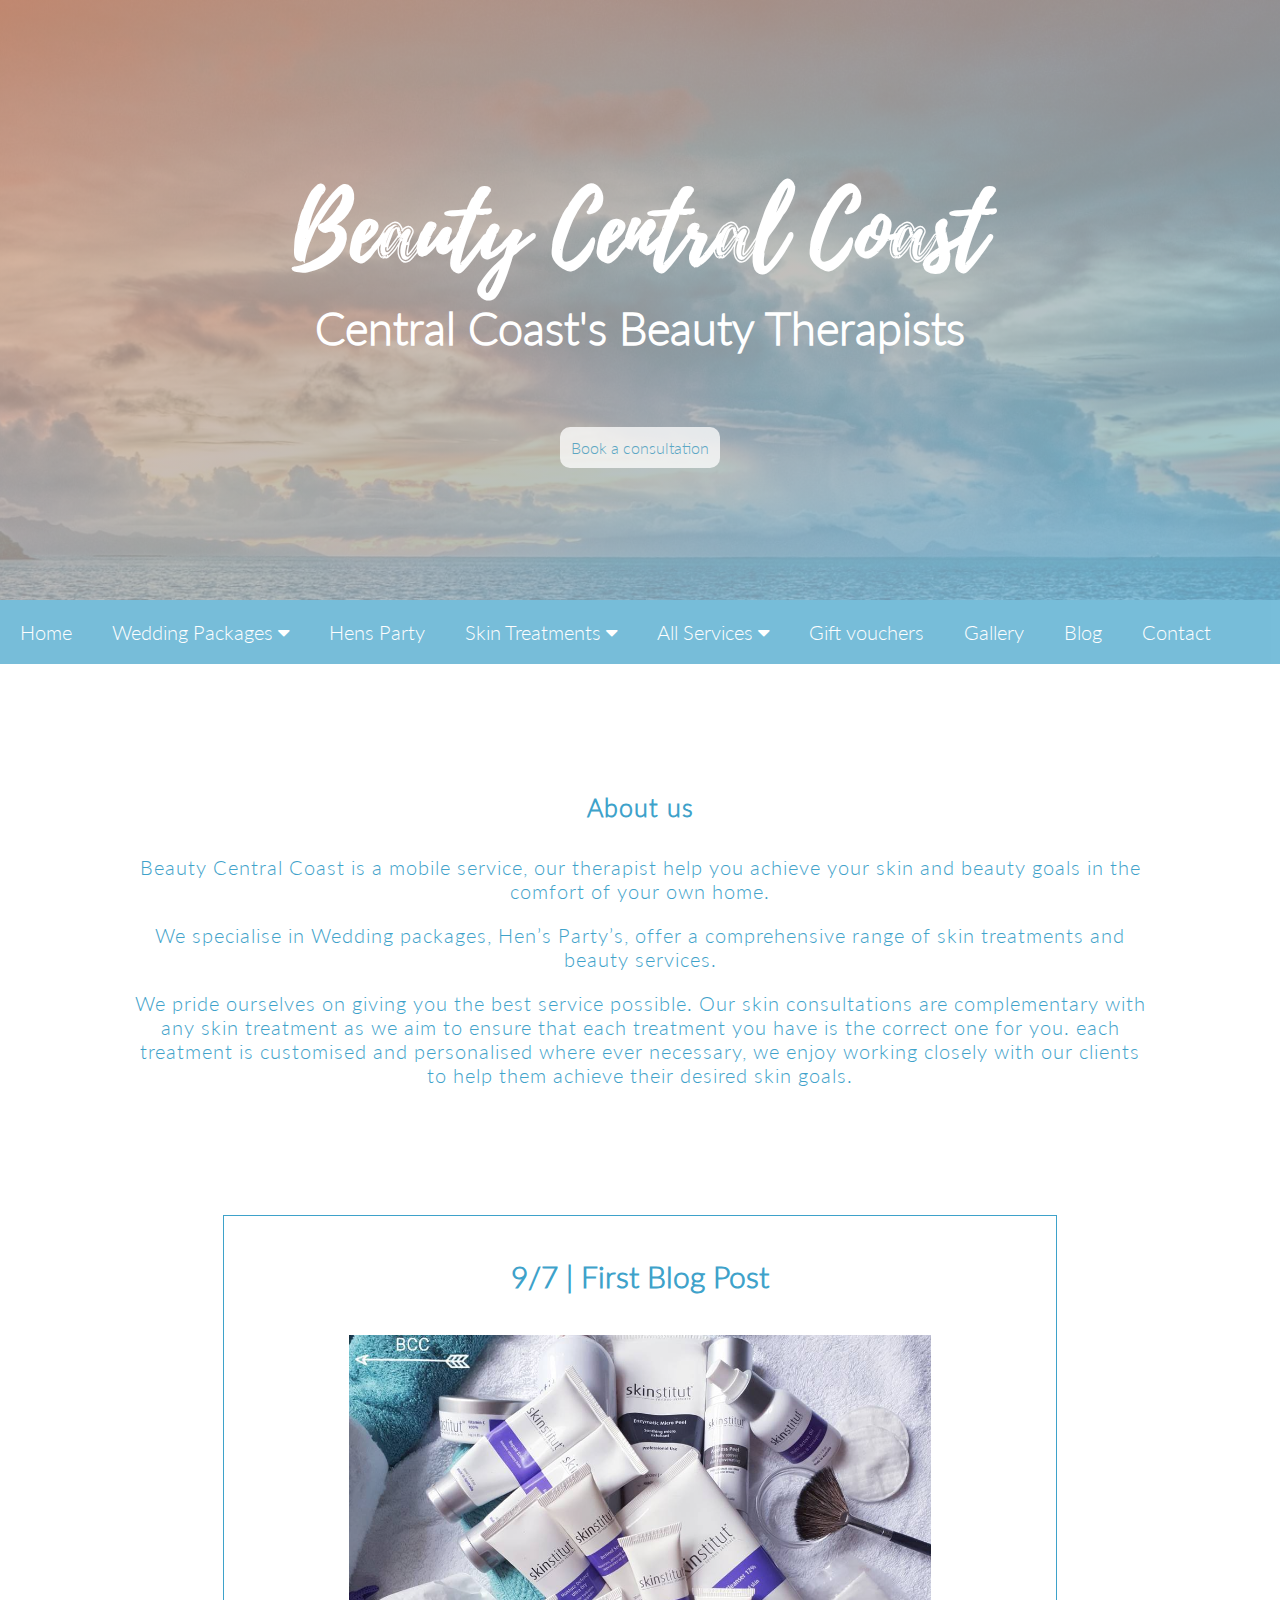
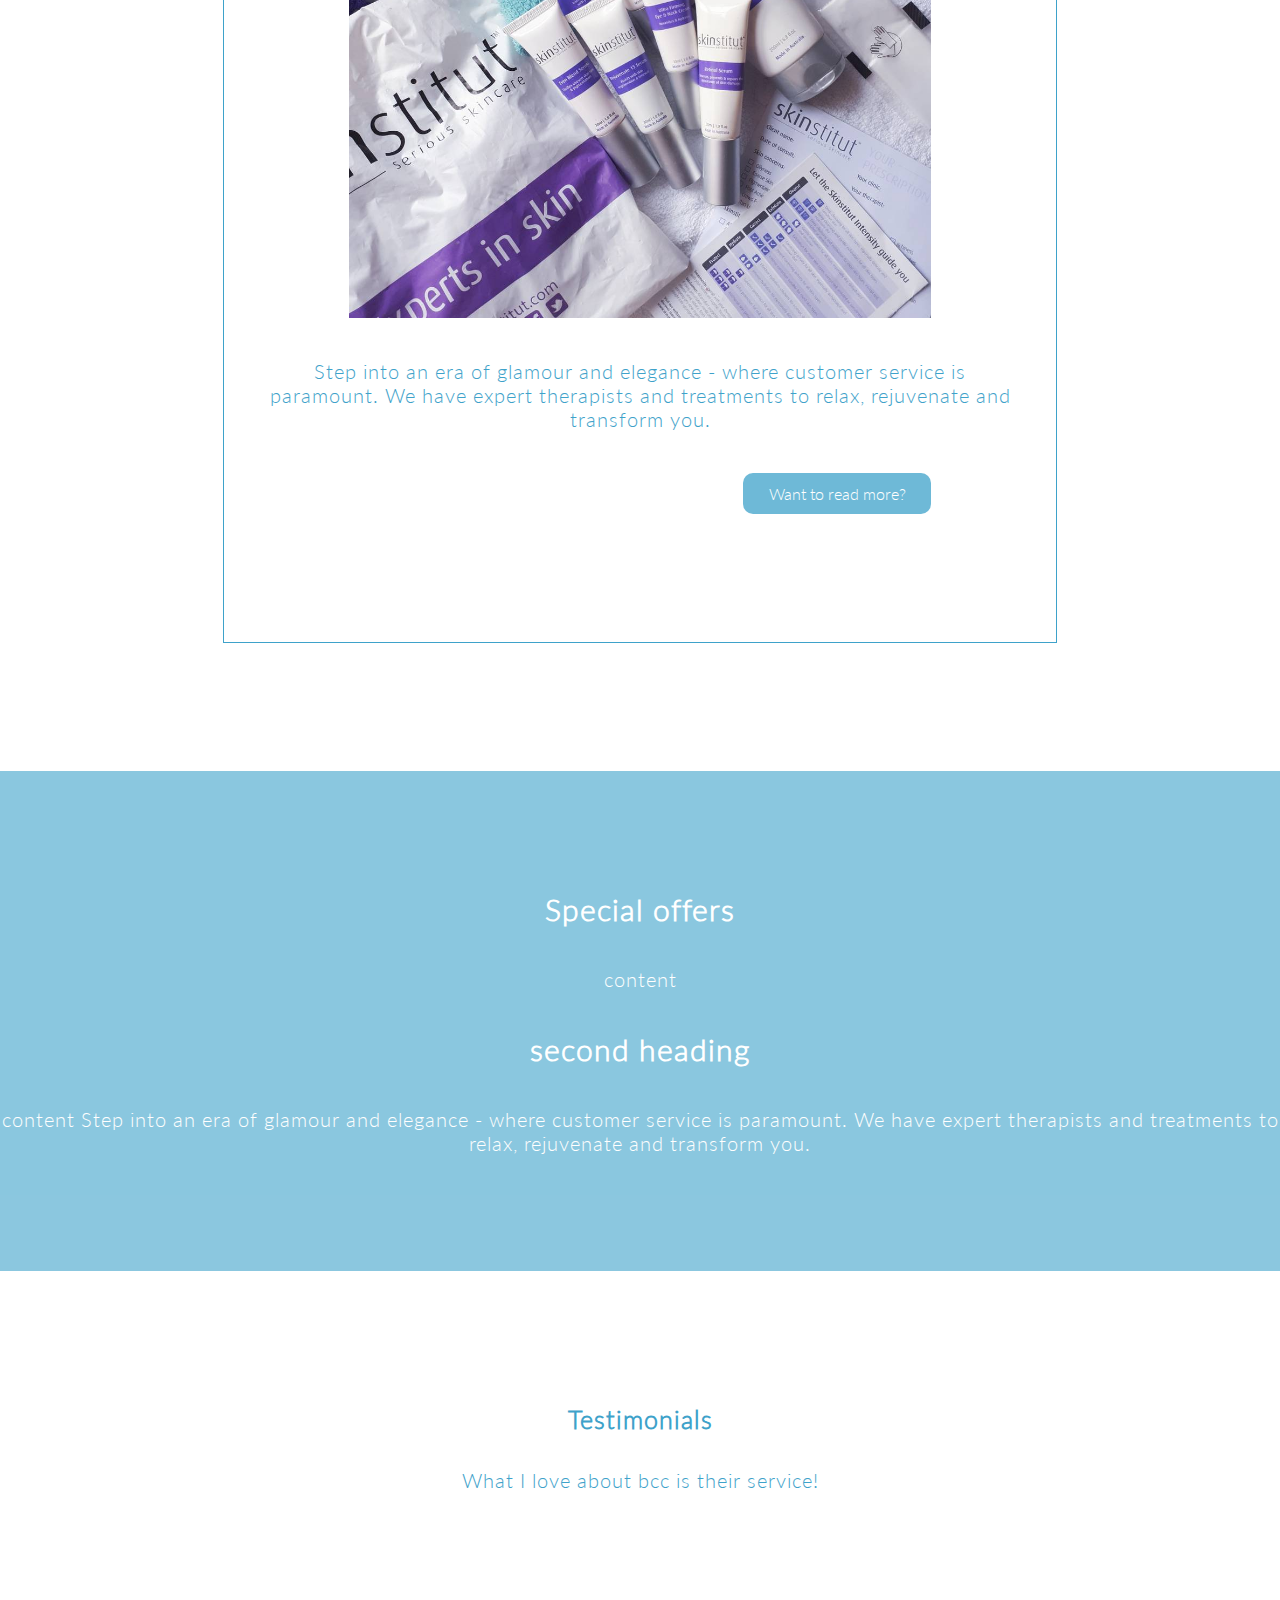
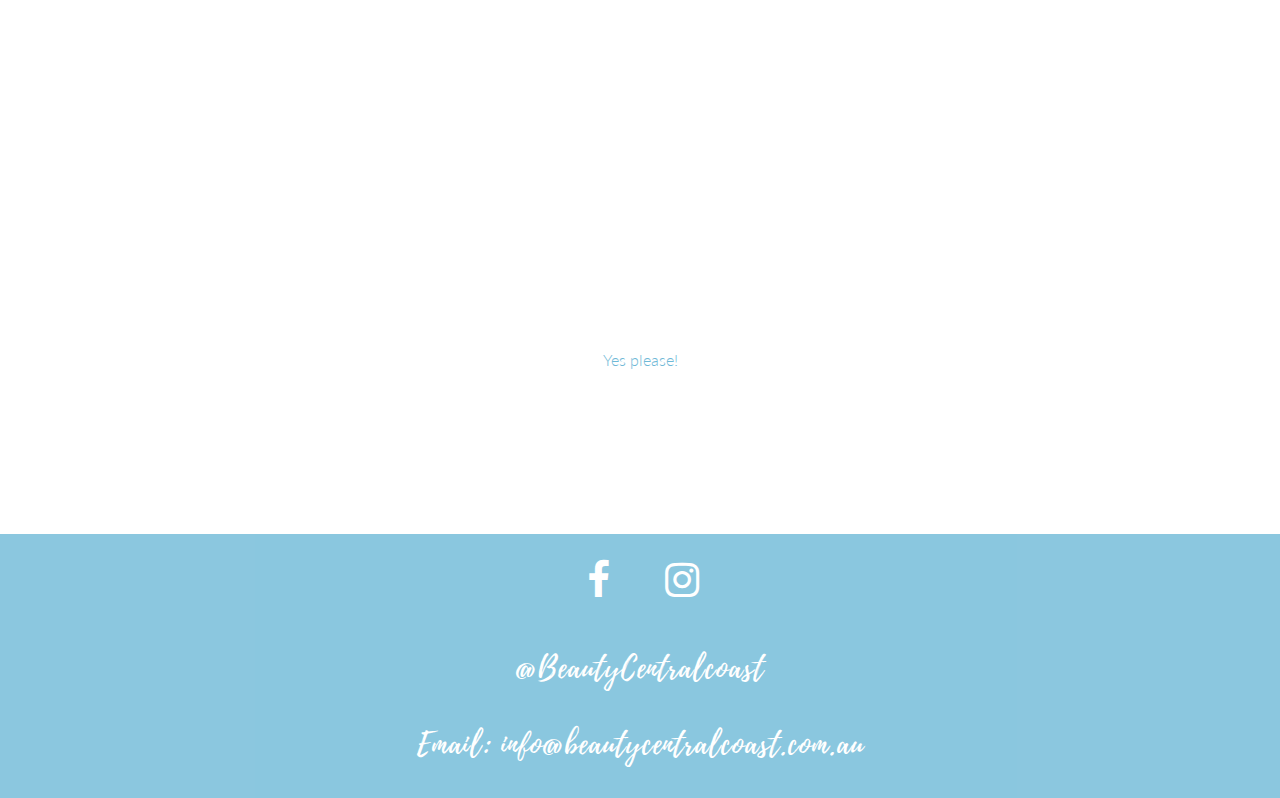
<file: index.html>
<!DOCTYPE html>
<html>
  <head>
    <meta charset="utf-8">
    <title>Beauty central coast homepage</title>
    <meta name="keywords" content="beauty therapist, beauty consultant, beauty salong, mobile service, central coast, beauty central coast">
    <meta name="description" content="Your clarity. your beauty. We make you feel beautiful inside and out"> 
    <meta name="viewport" content="width=device-width, initial-scale=1"> 
<link href="style.css" type="text/css" rel="stylesheet">
<link rel="stylesheet" href="https://cdnjs.cloudflare.com/ajax/libs/font-awesome/4.7.0/css/font-awesome.min.css">
  </head>
  <body>
      <script src="script.js">
        </script>
    <header>
      <div class="container">
         <h1> <a href="index.html">Beauty Central Coast</a></h1>
            <h2>Central Coast's Beauty Therapists</h2>
            <a class="btn" href="contact.php">Book a consultation </a>
      </div>
    </header>
    <nav id="myTopnav">
      <a href="index.html" >Home</a>
      <div class="dropdown">
              <button class="dropbtn">Wedding Packages
                <i class="fa fa-caret-down"></i>
              </button>
              <div class="dropdown-content">
                <a href="wedding.html#glow">Bridal package 1</a>
                <a href="wedding.html#allinclusive"> Bridal package 2</a>
                <a href="wedding.html#wed1">Wedding package 1</a>
                <a href="wedding.html#wed2"> Wedding package 2</a>
                <a href="wedding.html#addons">Add-ons</a>
           </div>
        </div> 
      <a href="hens.php">Hens Party</a>
      <div class="dropdown">
          <button class="dropbtn">Skin Treatments
            <i class="fa fa-caret-down"></i>
          </button>
          <div class="dropdown-content">
            <a href="treatments.html#signature">Ultimate relaxation & revitalisation</a>          
            <a href="treatments.html#micro"> Microdermabrasion </a>
            <a href="treatments.html#chempeel">Chemical peels</a>
            <a href="treatments.html#facial">facials</a>
            <a href="treatments.html#package">packages</a>
          </div>
        </div> 
      <div class="dropdown">
        <button class="dropbtn">All Services
          <i class="fa fa-caret-down"></i>
        </button>
        <div class="dropdown-content">
          <a href="services.html#skin">Skin Treatments</a>
          <a href="services.html#lashes"> Lashes and Brows</a>
          <a href="services.html#tan">Tanning </a>
          <a href="services.html#shallac"> Nails </a>
        </div>
      </div> 
      <a href="vouchers.html">Gift vouchers</a>
      <a href="gallery.html">Gallery</a> 
      <a href="blog.html">Blog</a>
      <a href="contact.php">Contact</a>
      <a href="javascript:void(0);" style="font-size:15px;" class="icon" onclick="myFunction()">&#9776;</a>
    </nav>
 
          <main class="main">
              <div class="about">
                  <h4>About us</h4>
                <p>
                  Beauty Central Coast is a mobile service, our therapist help you achieve your skin
                  and beauty goals in the comfort of your own home. 
                </p>
                <p>
                  We specialise in Wedding packages, Hen’s Party’s, offer a comprehensive range of skin
                   treatments and beauty services.</p>
                <p>
                  We pride ourselves on giving you the best service possible. Our skin consultations are
                  complementary with any skin treatment as we aim to ensure that each treatment you have 
                  is the correct one for you. each treatment is customised and personalised where ever
                   necessary, we enjoy working closely with our clients to help them achieve their desired skin goals.
                </p>
              </div> 
          <div class="frame"> 
          <h3> 9/7 | First Blog Post </h3>
          <img src="blog1.jpg">
        <p>
            Step into an era of glamour and elegance - where customer service is paramount. 
            We have expert therapists and treatments to relax, rejuvenate and transform you. 
        </p>
        <a class="btn" id="btn" href="blog-content.html">Want to read more?</a>
      </div> 
      </main>
<aside>
 <div class="container">
    <h4>Special offers</h4>
    <p>content</p>
    <h4>second heading</h4>
    <p>content
      Step into an era of glamour and elegance - where customer service is paramount. 
      We have expert therapists and treatments to relax, rejuvenate and transform you. 
    </p>
  </div>
</aside>  
<article class="testimonials">
  <h4>
  Testimonials
  </h4>
  <p>
   What I love about bcc is their service!
  </p>
      </article>
    <section class="board">
      <div class="container">
          <h3>Sign up to our newsletter to find out about our offers and new treatments</h3>
          <a class="btn" href="contact.php#news">Yes please!</a>
        </div>
    </section>
 
    <footer>
        <ul class="ikoner ikoner-zoom list-unstyled list-inline">  
            <li> <a href="https://www.facebook.com/beautycentralcoast/?ref=br_tf" target="_blank"><i class="fa fa-facebook"></i></a></li> 
            <li> <a href="https://www.instagram.com/beautycentralcoast/" target="_blank" ><i class="fa fa-instagram"></i></a></li> 
      </ul>
            <p>@BeautyCentralcoast</p>
            <p>Email: info@beautycentralcoast.com.au</p>
    </footer>
  </body>
</html>
</file>
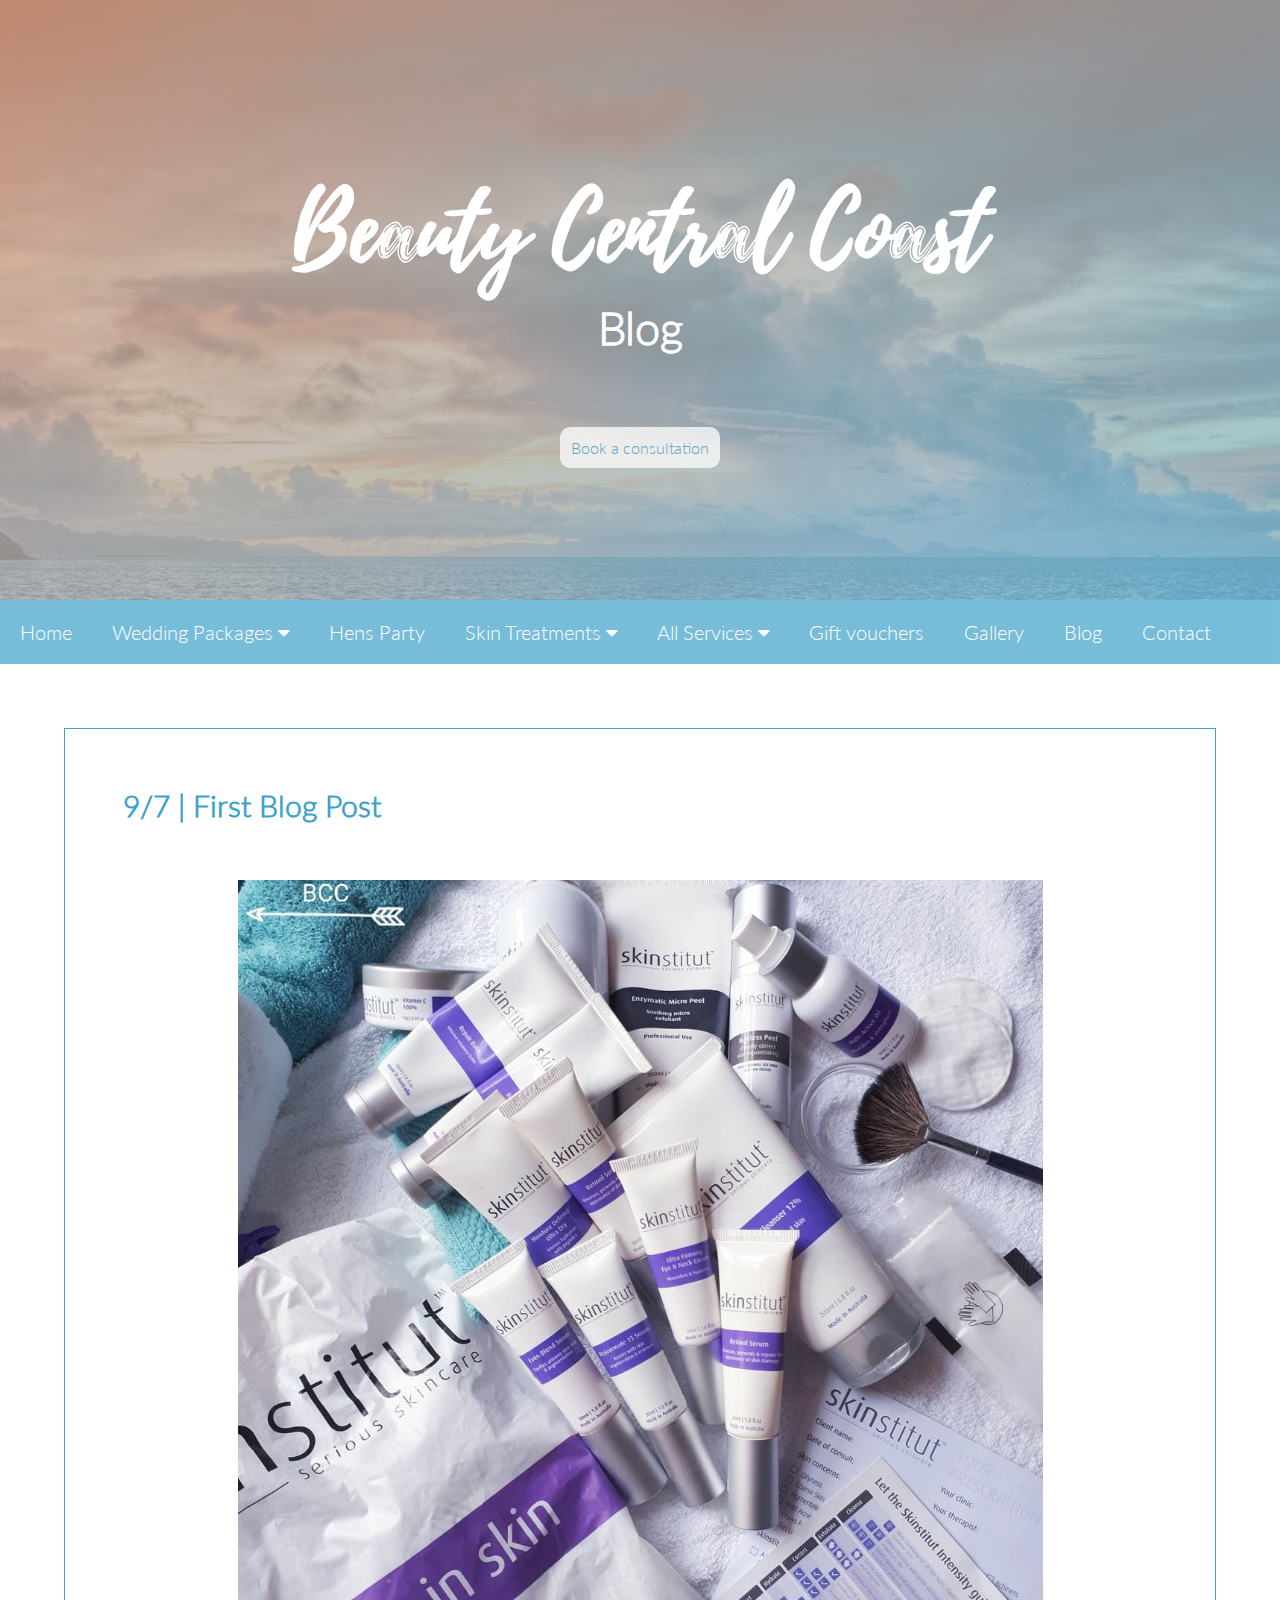
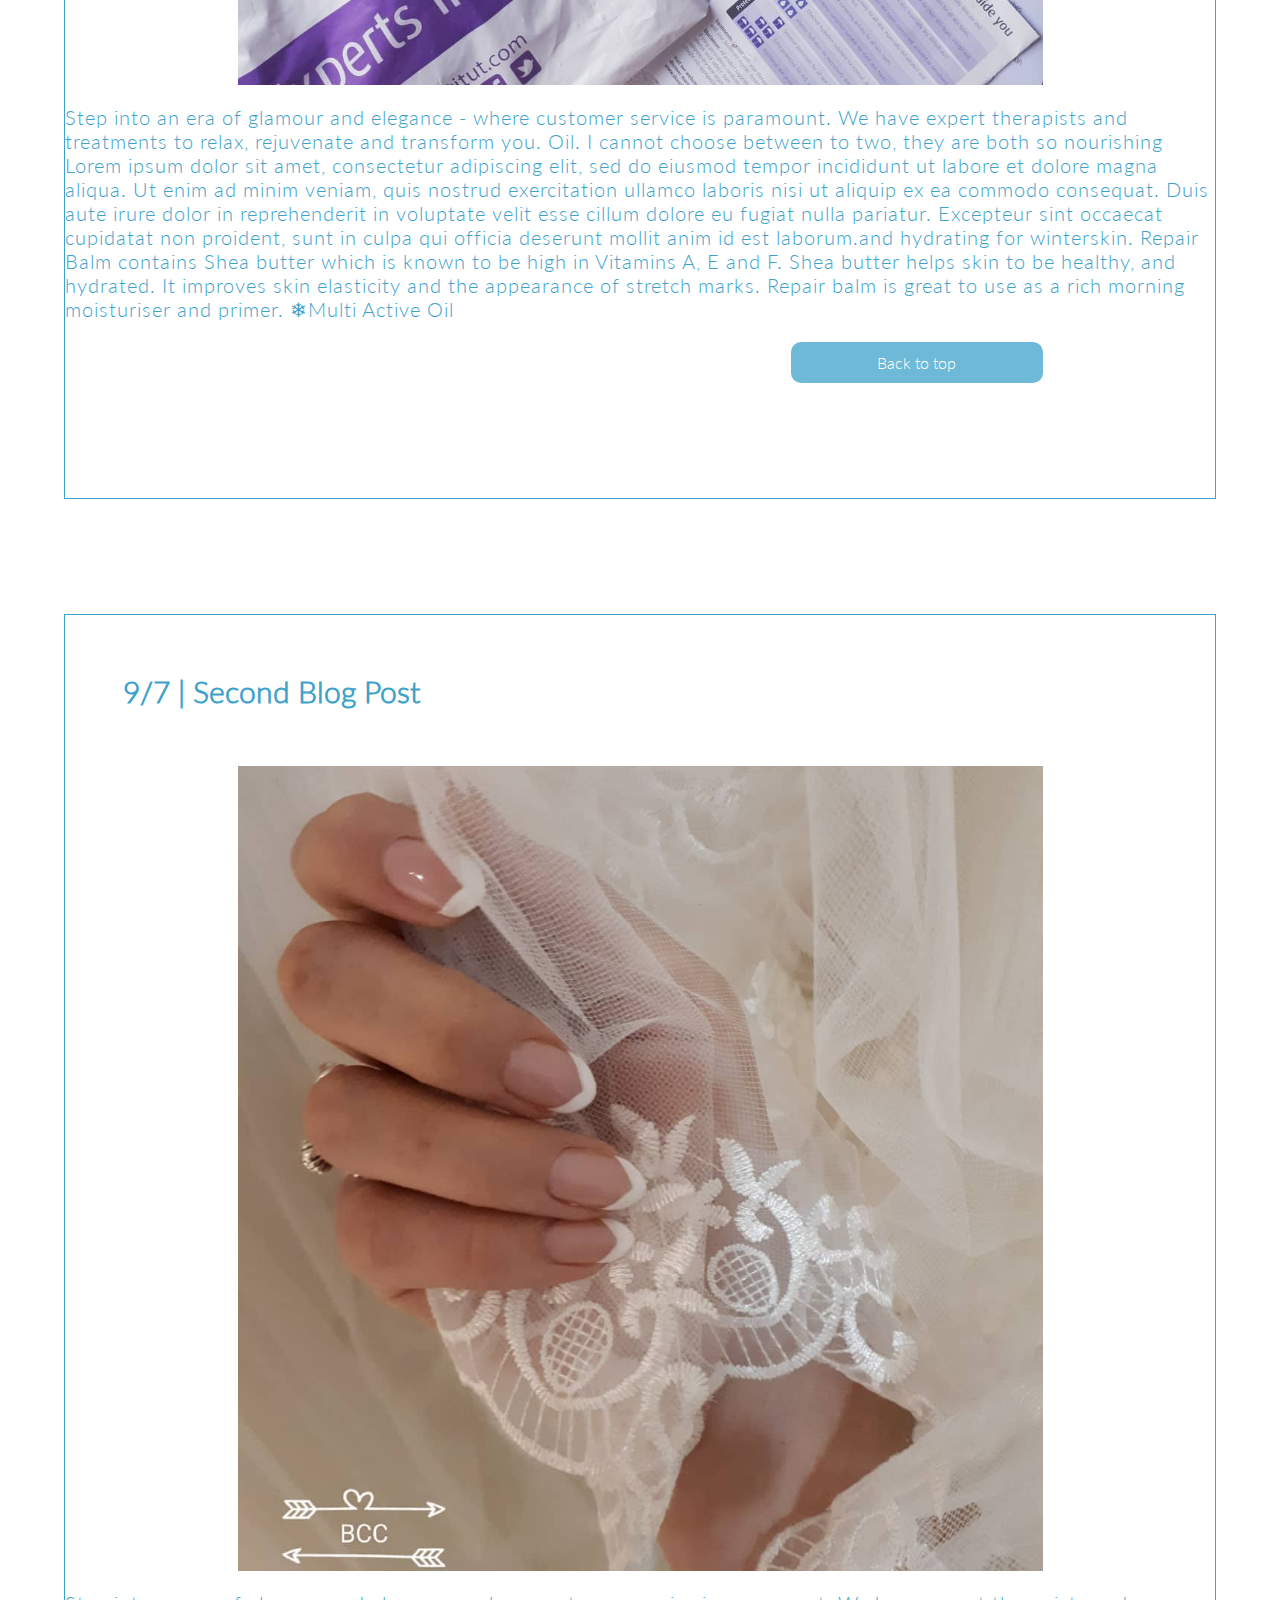
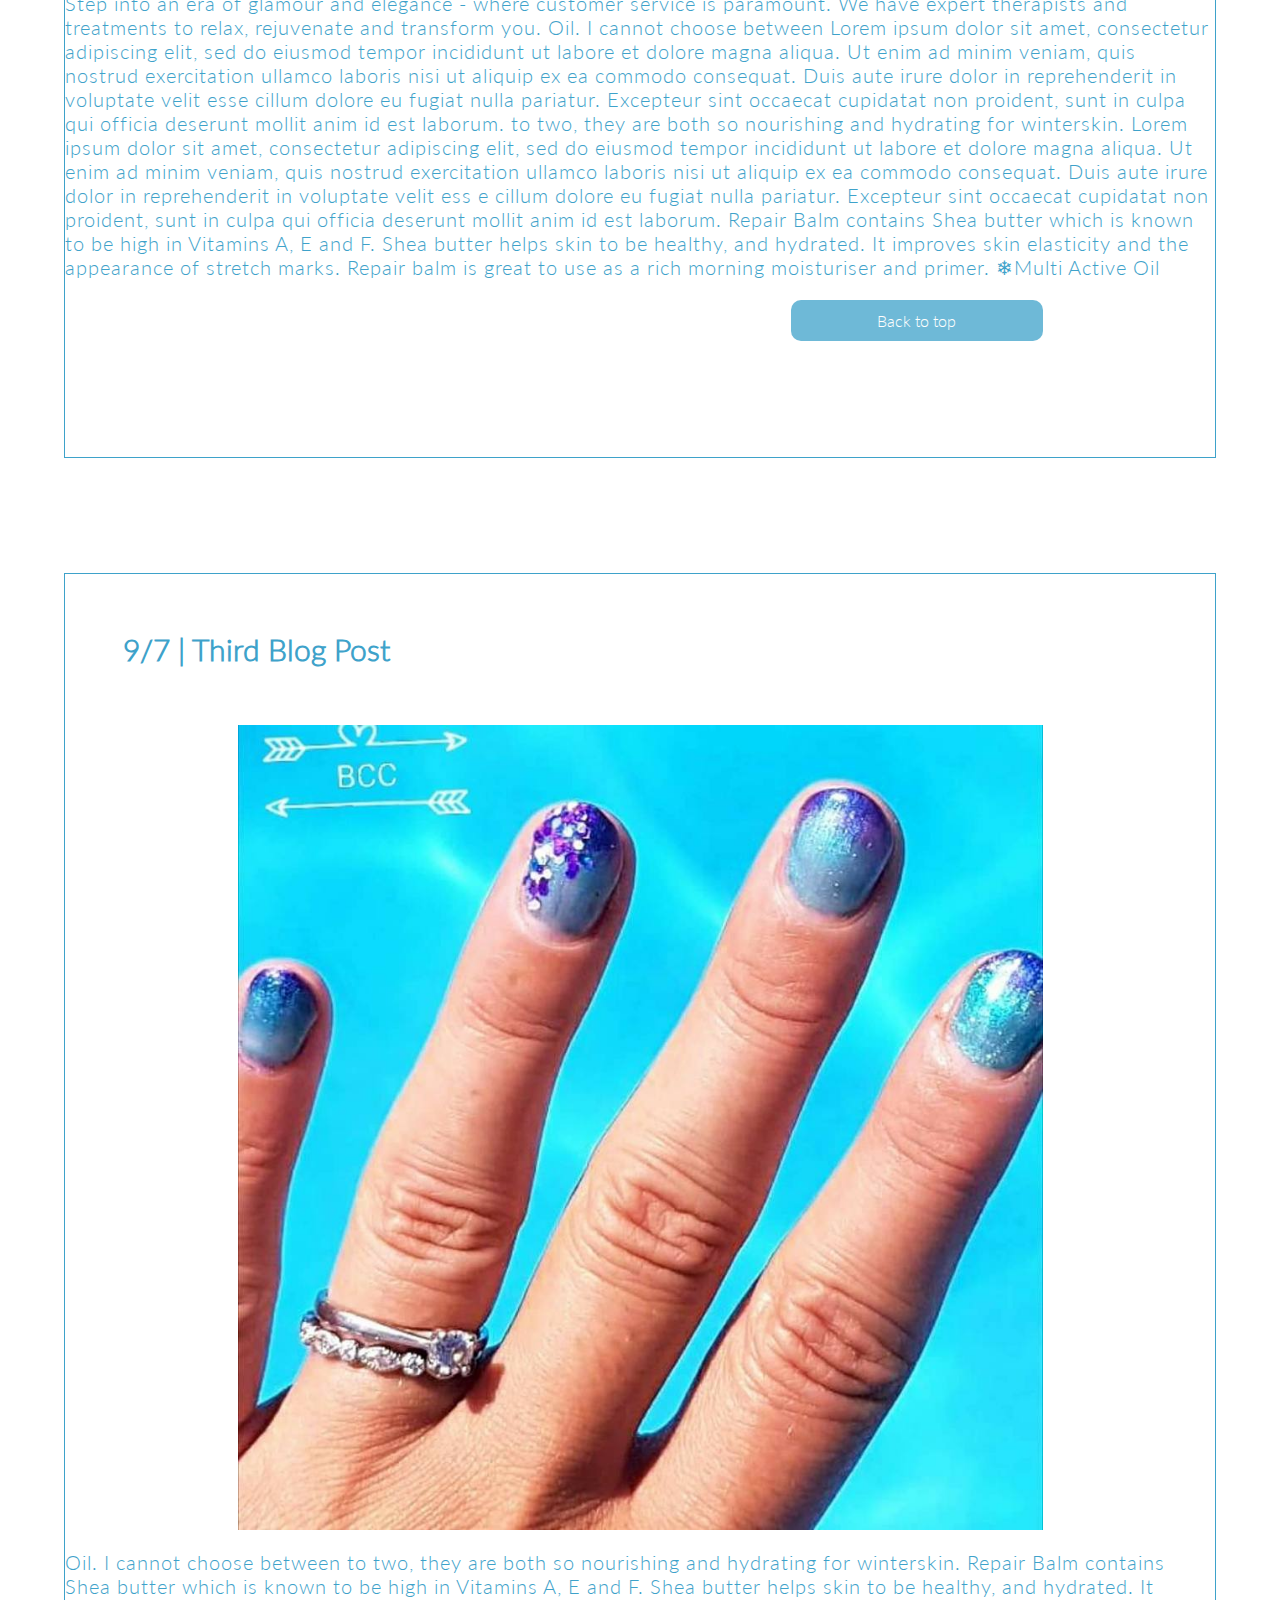
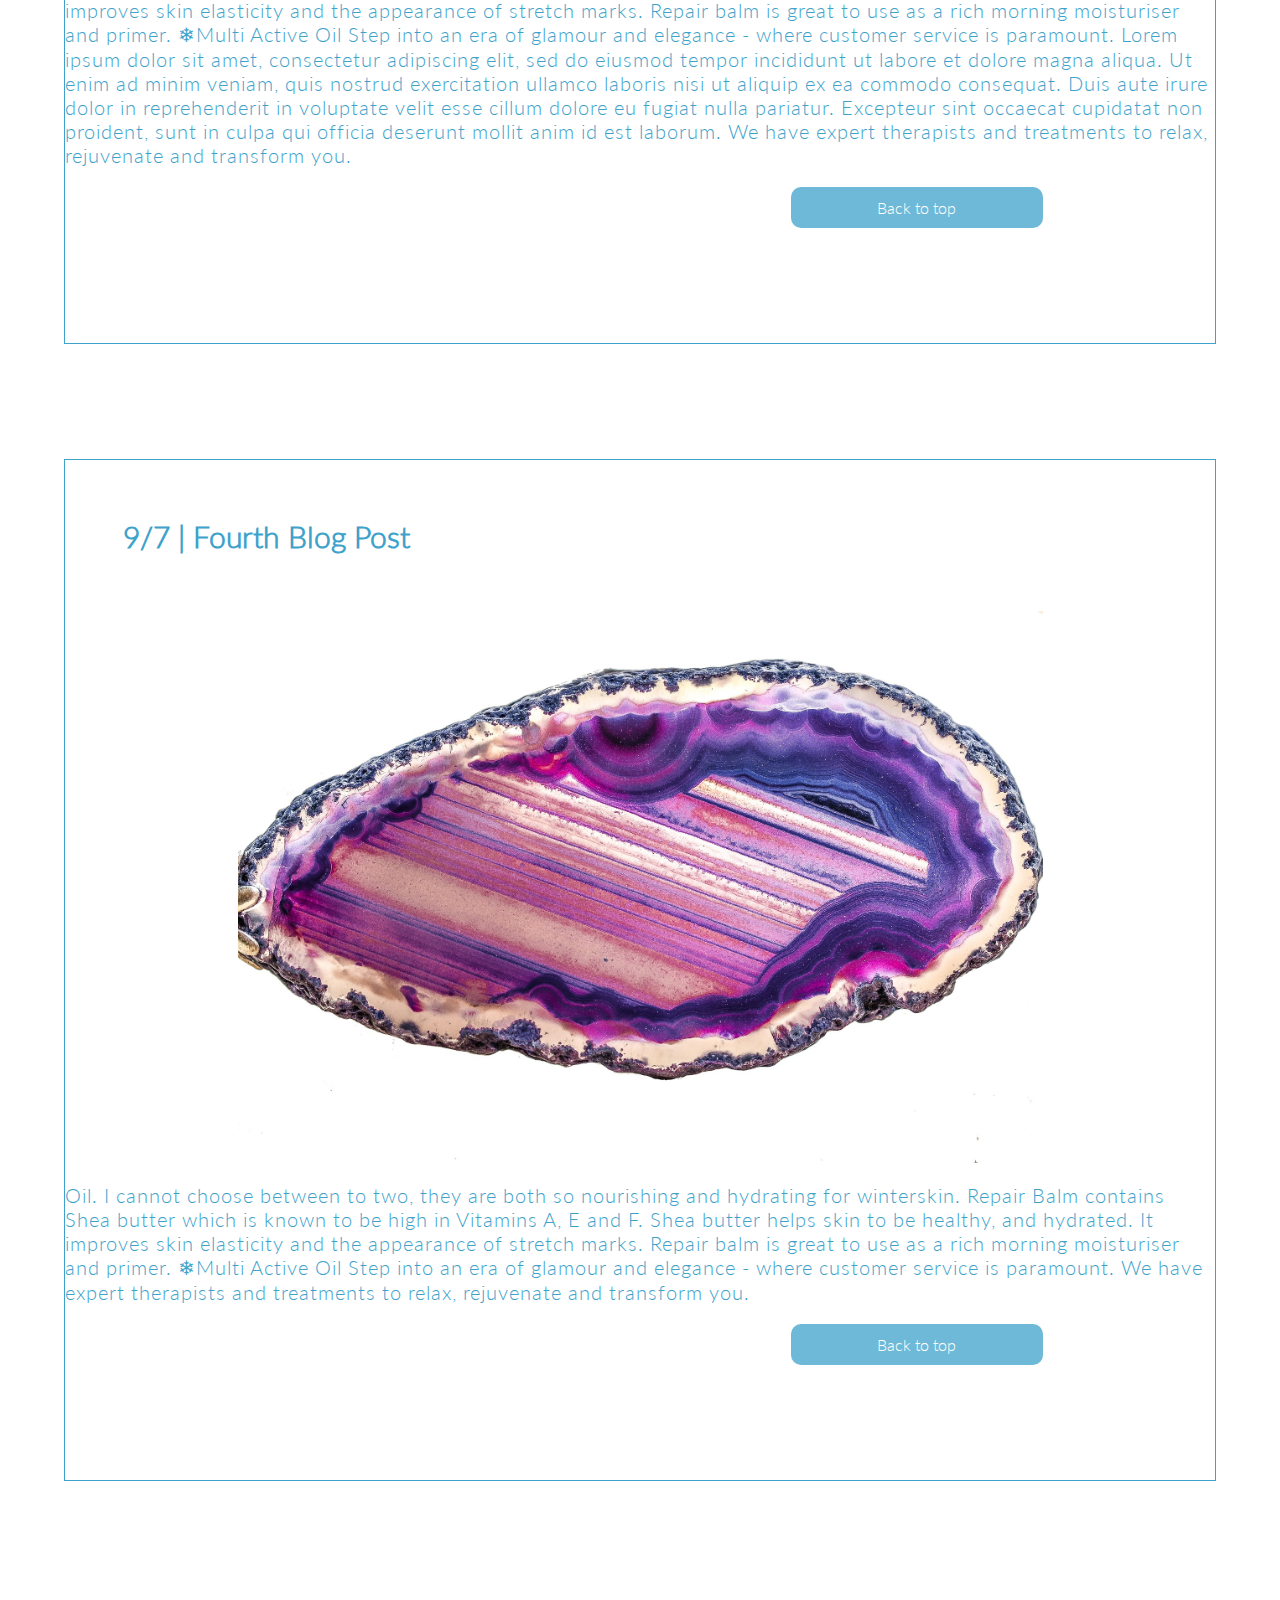
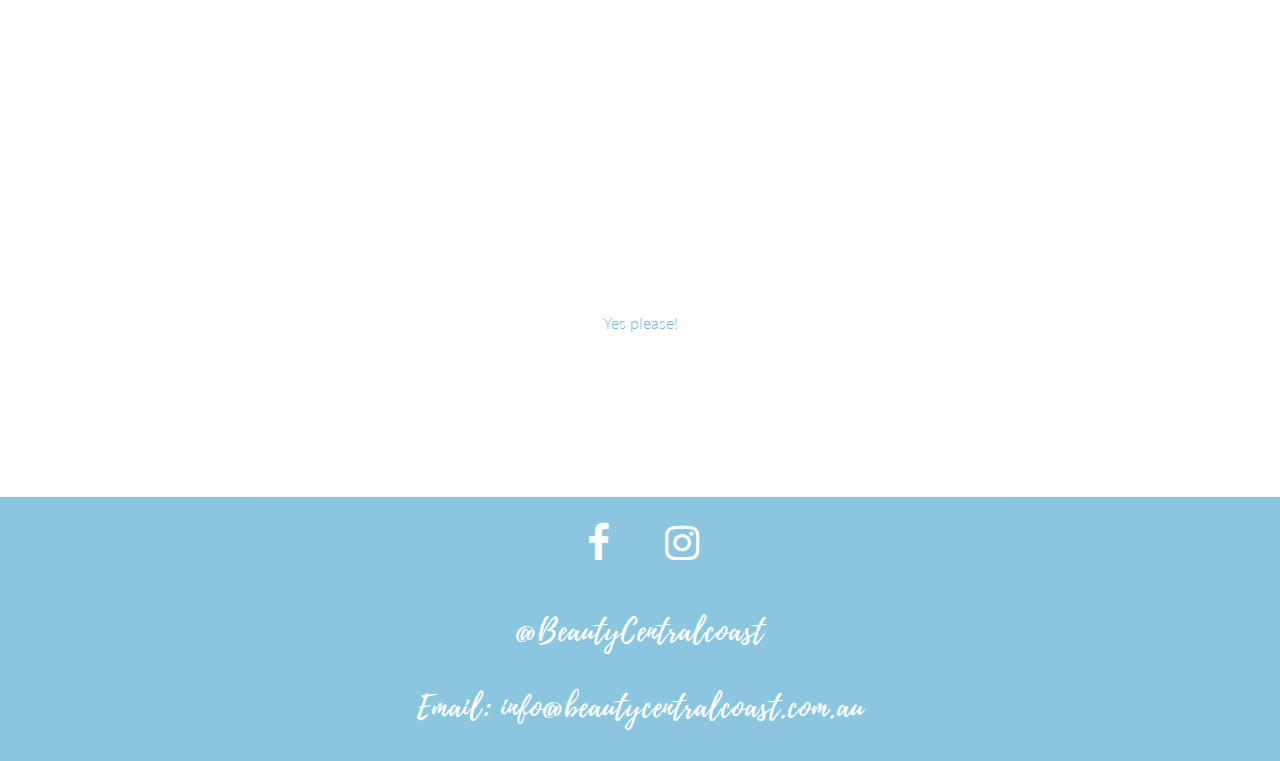
<file: blog-content.html>
<!DOCTYPE html>
<html>
  <head>
    <meta charset="utf-8">
    <title>Beauty central coast homepage</title>
    <meta name="viewport" content="width=device-width, initial-scale=1"> 
<link href="style.css" type="text/css" rel="stylesheet">
<link rel="stylesheet" href="https://cdnjs.cloudflare.com/ajax/libs/font-awesome/4.7.0/css/font-awesome.min.css">
  </head>
  <body>
      <script src="script.js">
        </script>
    <header>
      <div class="container">
         <h1> <a href="index.html">Beauty Central Coast</a></h1>
            <h2 id="top">Blog</h2>
            <a class="btn" href="contact.php">Book a consultation </a>
      </div>
    </header>
    <nav id="myTopnav">
        <a href="index.html" >Home</a>
        <div class="dropdown">
                <button class="dropbtn">Wedding Packages
                  <i class="fa fa-caret-down"></i>
                </button>
                <div class="dropdown-content">
                  <a href="wedding.html#glow">Bridal package 1</a>
                  <a href="wedding.html#allinclusive"> Bridal package 2</a>
                  <a href="wedding.html#wed1">Wedding package 1</a>
                  <a href="wedding.html#wed2"> Wedding package 2</a>
                  <a href="wedding.html#addons">Add-ons</a>
             </div>
          </div> 
        <a href="hens.php">Hens Party</a>
        <div class="dropdown">
            <button class="dropbtn">Skin Treatments
              <i class="fa fa-caret-down"></i>
            </button>
            <div class="dropdown-content">
              <a href="treatments.html#signature">Ultimate relaxation & revitalisation</a>          
              <a href="treatments.html#micro"> Microdermabrasion </a>
              <a href="treatments.html#chempeel">Chemical peels</a>
              <a href="treatments.html#facial">facials</a>
              <a href="treatments.html#package">packages</a>
            </div>
          </div> 
        <div class="dropdown">
          <button class="dropbtn">All Services
            <i class="fa fa-caret-down"></i>
          </button>
          <div class="dropdown-content">
            <a href="services.html#skin">Skin Treatments</a>
            <a href="services.html#lashes"> Lashes and Brows</a>
            <a href="services.html#tan">Tanning </a>
            <a href="services.html#shallac"> Nails </a>
          </div>
        </div> 
        <a href="vouchers.html">Gift vouchers</a>
        <a href="gallery.html">Gallery</a> 
        <a href="blog.html">Blog</a>
        <a href="contact.php">Contact</a>
        <a href="javascript:void(0);" style="font-size:15px;" class="icon" onclick="myFunction()">&#9776;</a>
      </nav>


 
      <div class="wrap">

      <div class="frame" id="blog1">
          <h3> 9/7 | First Blog Post </h3>
          <img src="blog1.jpg">
        <p>
            Step into an era of glamour and elegance - where customer service is paramount. 
            We have expert therapists and treatments to relax, rejuvenate and transform you. 
            Oil. I cannot choose between to two, they are both so nourishing Lorem ipsum dolor
             sit amet, consectetur adipiscing elit, sed do eiusmod tempor incididunt ut labore 
             et dolore magna aliqua. Ut enim ad minim veniam, quis nostrud exercitation ullamco laboris 
             nisi ut aliquip ex ea commodo consequat. Duis aute irure dolor in reprehenderit in voluptate 
             velit esse cillum dolore eu fugiat nulla pariatur. Excepteur sint occaecat cupidatat non proident, 
             sunt in culpa qui officia deserunt mollit anim id est laborum.and hydrating for winterskin. 
Repair Balm contains Shea butter which is known to be high in Vitamins A, E and F. Shea butter helps skin to be healthy, and hydrated.
It improves skin elasticity and the appearance of stretch marks. Repair balm is great to use as a rich morning moisturiser and primer. ❄Multi Active Oil
        </p>
        <a class="btn" href="blog-content.html#top">Back to top</a>
      </div>
      <div class="frame" id="blog2">
            <h3> 9/7 | Second Blog Post </h3>
            <img src="blog2.jpg">
          <p>
              Step into an era of glamour and elegance - where customer service is paramount. 
              We have expert therapists and treatments to relax, rejuvenate and transform you. 
              Oil. I cannot choose between Lorem ipsum dolor sit amet, consectetur adipiscing elit,
               sed do eiusmod tempor incididunt ut labore et dolore magna aliqua. Ut enim ad minim veniam,
                quis nostrud exercitation ullamco laboris nisi ut aliquip ex ea commodo consequat. Duis 
                aute irure dolor in reprehenderit in voluptate velit esse cillum dolore eu fugiat nulla pariatur.
                 Excepteur sint occaecat cupidatat non proident, sunt in culpa qui officia deserunt mollit anim id est laborum.
              to two, they are both so nourishing and hydrating for winterskin. Lorem ipsum dolor sit amet, consectetur adipiscing elit,
               sed do eiusmod tempor incididunt ut labore et dolore magna aliqua. Ut enim ad minim veniam, quis nostrud exercitation ullamco
                laboris nisi ut aliquip ex ea commodo consequat. Duis aute irure dolor in reprehenderit in voluptate velit ess
              e cillum dolore eu fugiat nulla pariatur. Excepteur sint occaecat cupidatat non proident, sunt in culpa qui officia deserunt mollit anim id est laborum.
Repair Balm contains Shea butter which is known to be high in Vitamins A, E and F. Shea butter helps skin to be healthy, and hydrated.
It improves skin elasticity and the appearance of stretch marks. Repair balm is great to use as a rich morning moisturiser and primer. ❄Multi Active Oil
          </p>
          <a class="btn" href="blog-content.html#top">Back to top</a>
        </div>
        <div class="frame" id="blog3">
                <h3> 9/7 | Third Blog Post </h3>
                <img src="blog3.jpg">
              <p>
                    Oil. I cannot choose between to two, they are both so nourishing and hydrating for winterskin. 
                    Repair Balm contains Shea butter which is known to be high in Vitamins A, E and F. Shea butter
                     helps skin to be healthy, and hydrated.
                    It improves skin elasticity and the appearance of stretch marks. 
                    Repair balm is great to use as a rich morning moisturiser and primer. ❄Multi Active Oil  
                  Step into an era of glamour and elegance - where customer service is paramount. Lorem ipsum dolor
                   sit amet, consectetur adipiscing elit, sed do eiusmod 
                  tempor incididunt ut labore et dolore magna aliqua. Ut enim ad minim veniam, quis nostrud exercitation
                   ullamco laboris nisi ut aliquip ex ea commodo consequat. Duis aute irure dolor in reprehenderit in
                    voluptate velit esse cillum dolore eu fugiat nulla pariatur. Excepteur sint occaecat cupidatat non proident,
                     sunt in culpa qui officia deserunt mollit anim id est laborum.
                  We have expert therapists and treatments to relax, rejuvenate and transform you. 
              </p>
              <a class="btn" href="blog-content.html#top">Back to top</a>
            </div>
            <div class="frame" id="blog4">
                  <h3> 9/7 | Fourth Blog Post </h3>
                  <img src="blog4.jpg">
                <p>
                    Oil. I cannot choose between to two, they are both so nourishing and hydrating for winterskin. 
                    Repair Balm contains Shea butter which is known to be high in Vitamins A, E and F. Shea butter helps skin to be healthy, and hydrated.
                    It improves skin elasticity and the appearance of stretch marks. Repair balm is great to use as a rich morning moisturiser and primer. ❄Multi Active Oil
                    Step into an era of glamour and elegance - where customer service is paramount. 
                    We have expert therapists and treatments to relax, rejuvenate and transform you. 
                </p>
                <a class="btn" href="blog-content.html#top">Back to top</a>
              </div>
    </div>

    <section class="board">
      <div class="container">
          <h3>Sign up to our newsletter to find out about our offers and new treatments.</h3>
          <a class="btn" href="contact.php#news">Yes please!</a>
      </div>
    </section>

    <footer>
        <ul class="ikoner ikoner-zoom list-unstyled list-inline">  
            <li> <a href="https://www.facebook.com/beautycentralcoast/?ref=br_tf" target="_blank"><i class="fa fa-facebook"></i></a></li> 
            <li> <a href="https://www.instagram.com/beautycentralcoast/" target="_blank"><i class="fa fa-instagram"></i></a></li> 
      </ul>
            <p>@BeautyCentralcoast</p>
            <p>Email: info@beautycentralcoast.com.au</p>
    </footer>
 
  </body>
</html>
</file>
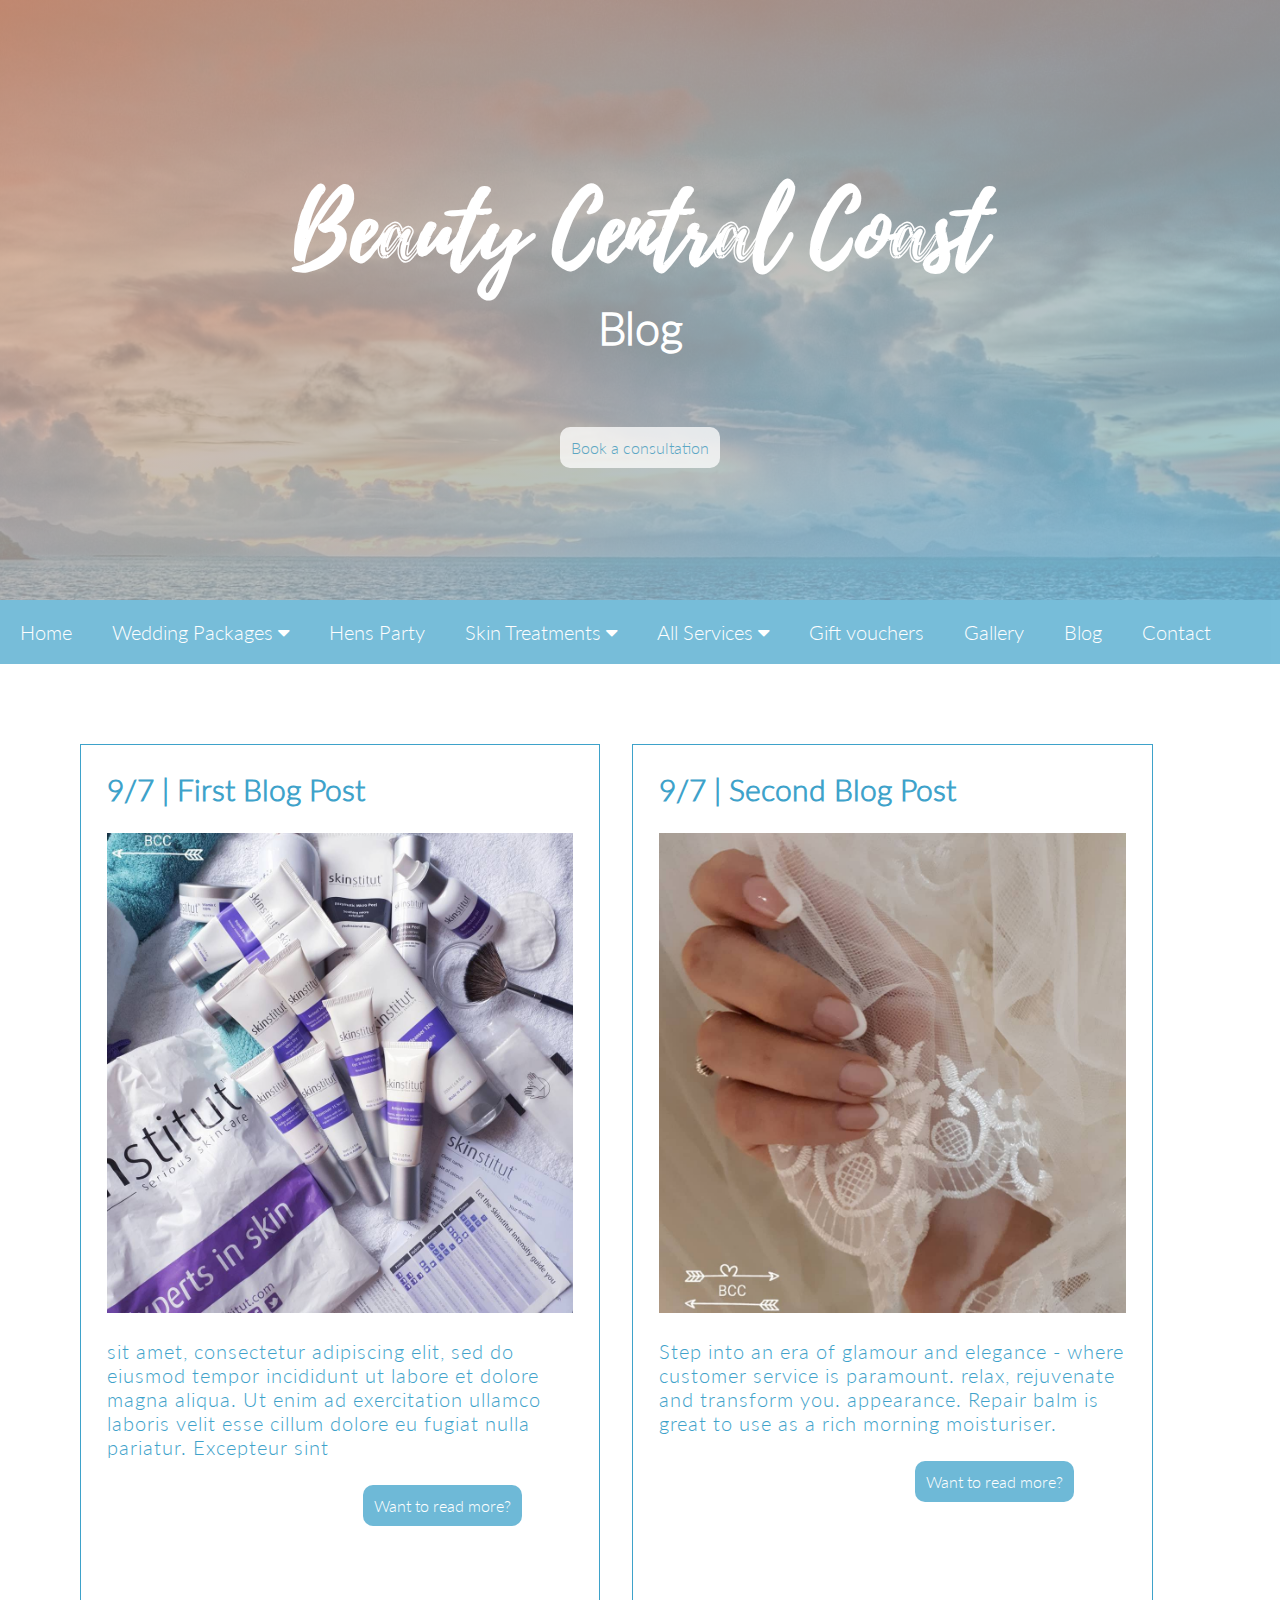
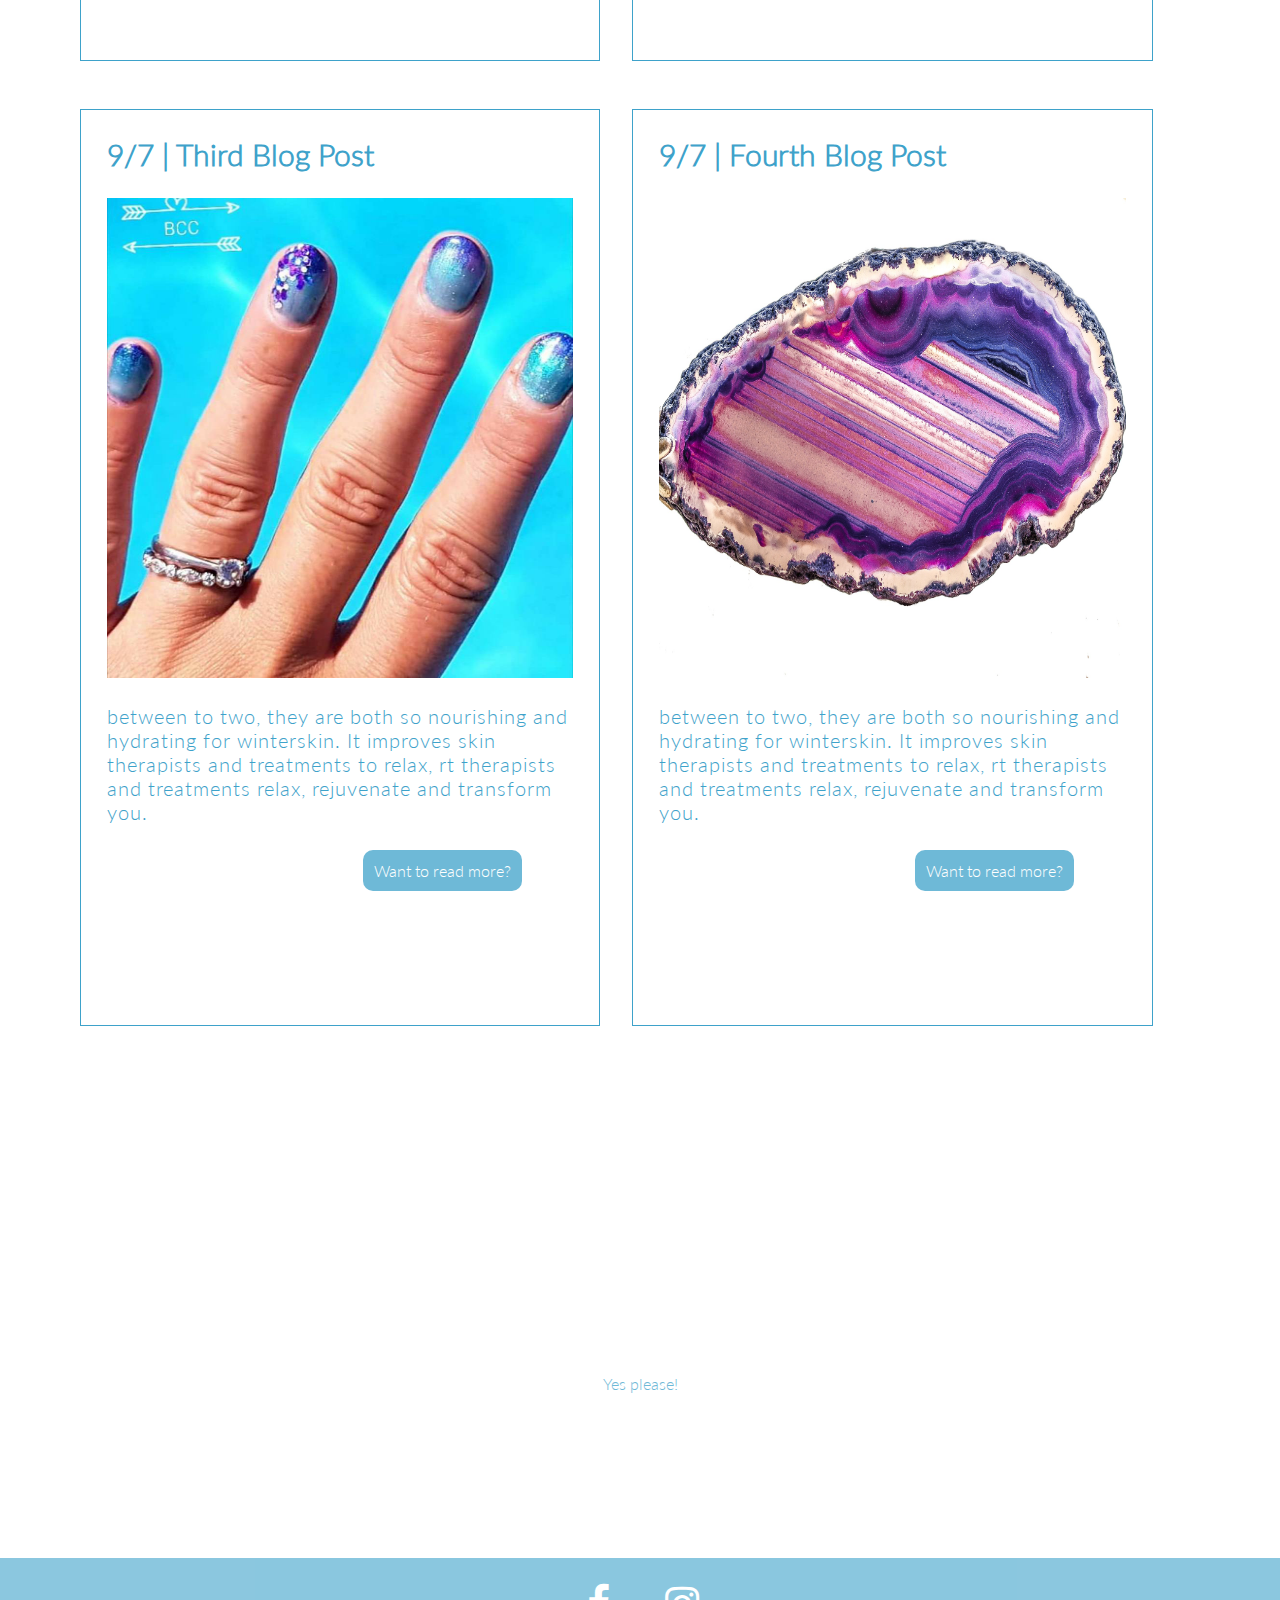
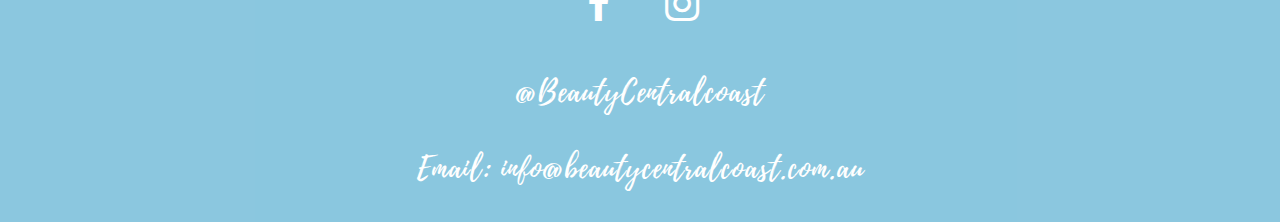
<file: blog.html>
<!DOCTYPE html>
<html>
  <head>
    <meta charset="utf-8">
    <title>Beauty central coast homepage</title>
    <meta name="viewport" content="width=device-width, initial-scale=1"> 
<link href="style.css" type="text/css" rel="stylesheet">
<link rel="stylesheet" href="https://cdnjs.cloudflare.com/ajax/libs/font-awesome/4.7.0/css/font-awesome.min.css">
  </head>
  <body>
      <script src="script.js">
        </script>
    <header>
      <div class="container">
         <h1> <a href="index.html">Beauty Central Coast</a></h1>
            <h2 id="top">Blog</h2>
            <a class="btn" href="contact.php">Book a consultation </a>
      </div>
    </header>
    <nav id="myTopnav">
        <a href="index.html" >Home</a>
        <div class="dropdown">
                <button class="dropbtn">Wedding Packages
                  <i class="fa fa-caret-down"></i>
                </button>
                <div class="dropdown-content">
                  <a href="wedding.html#glow">Bridal package 1</a>
                  <a href="wedding.html#allinclusive"> Bridal package 2</a>
                  <a href="wedding.html#wed1">Wedding package 1</a>
                  <a href="wedding.html#wed2"> Wedding package 2</a>
                  <a href="wedding.html#addons">Add-ons</a>
             </div>
          </div> 
        <a href="hens.php">Hens Party</a>
        <div class="dropdown">
            <button class="dropbtn">Skin Treatments
              <i class="fa fa-caret-down"></i>
            </button>
            <div class="dropdown-content">
              <a href="treatments.html#signature">Ultimate relaxation & revitalisation</a>          
              <a href="treatments.html#micro"> Microdermabrasion </a>
              <a href="treatments.html#chempeel">Chemical peels</a>
              <a href="treatments.html#facial">facials</a>
              <a href="treatments.html#package">packages</a>
            </div>
          </div> 
        <div class="dropdown">
          <button class="dropbtn">All Services
            <i class="fa fa-caret-down"></i>
          </button>
          <div class="dropdown-content">
            <a href="services.html#skin">Skin Treatments</a>
            <a href="services.html#lashes"> Lashes and Brows</a>
            <a href="services.html#tan">Tanning </a>
            <a href="services.html#shallac"> Nails </a>
          </div>
        </div> 
        <a href="vouchers.html">Gift vouchers</a>
        <a href="gallery.html">Gallery</a> 
        <a href="blog.html">Blog</a>
        <a href="contact.php">Contact</a>
        <a href="javascript:void(0);" style="font-size:15px;" class="icon" onclick="myFunction()">&#9776;</a>
      </nav>

      <div class="wrap">
<article class="blog1">
   
        <h3> 9/7 | First Blog Post </h3>
        <img src="blog1.jpg">
      <p>
           sit amet, consectetur adipiscing elit, sed do eiusmod tempor incididunt ut labore 
           et dolore magna aliqua. Ut enim ad exercitation ullamco laboris 
           velit esse cillum dolore eu fugiat nulla pariatur. Excepteur sint </p>

           <a class="btn" href="blog-content.html#blog1">Want to read more?</a>


</article>
      <article class="blog2">

              <h3> 9/7 | Second Blog Post </h3>
              <img src="blog2.jpg">
            <p>
                Step into an era of glamour and elegance - where customer service is 
                paramount. relax, rejuvenate and transform you. appearance. Repair balm
                 is great to use as a rich morning moisturiser.
            </p>
            <a class="btn" href="blog-content.html#blog2">Want to read more?</a>

      </article>
     <article class="blog3">

            <h3> 9/7 | Third Blog Post </h3>
            <img src="blog3.jpg">
          <p>
              between to two, they are both so nourishing and hydrating for winterskin. 
              It improves skin therapists and treatments to relax,
              rt therapists and treatments relax, rejuvenate and transform you. 
          </p>
          <a class="btn" href="blog-content.html#blog3">Want to read more?</a>
  
     </article>
       <article class="blog4">

              <h3> 9/7 | Fourth Blog Post </h3>
              <img src="blog4.jpg">
            <p>
                between to two, they are both so nourishing and hydrating for winterskin. 
                It improves skin therapists and treatments to relax,
                rt therapists and treatments relax, rejuvenate and transform you. 
              </p>
            </p>
            <a class="btn" href="blog-content.html#blog4">Want to read more?</a>

       </article>
    </div>

    <section class="board">
      <div class="container">
          <h3>Sign up to our newsletter to find out about our offers and new treatments</h3>
          <a class="btn" href="contact.php#news">Yes please!</a>
      </div>
    </section>

    <footer>
        <ul class="ikoner ikoner-zoom list-unstyled list-inline">  
            <li> <a href="https://www.facebook.com/beautycentralcoast/?ref=br_tf"target="_blank" ><i class="fa fa-facebook"></i></a></li> 
            <li> <a href="https://www.instagram.com/beautycentralcoast/"target="_blank" ><i class="fa fa-instagram"></i></a></li> 
      </ul>
            <p>@BeautyCentralcoast</p>
            <p>Email: info@beautycentralcoast.com.au</p>
    </footer>
 
  </body>
</html>
</file>
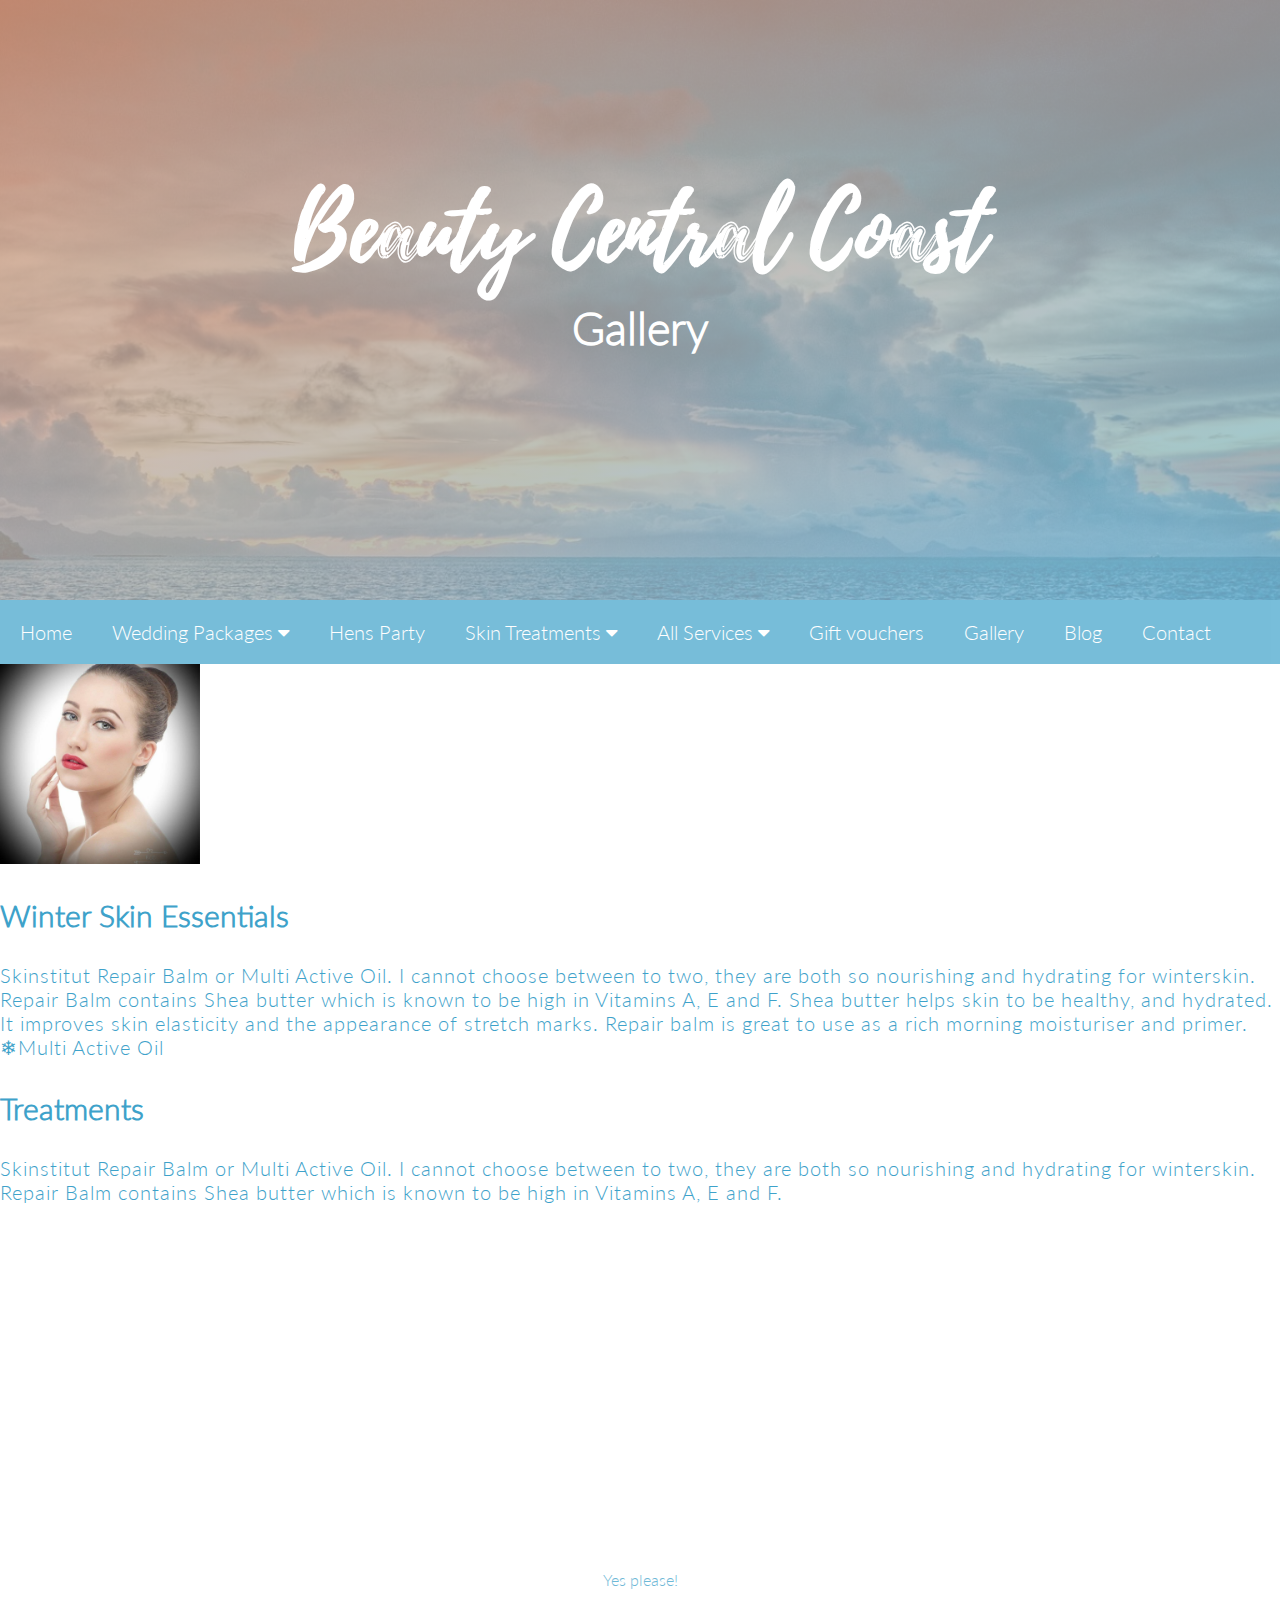
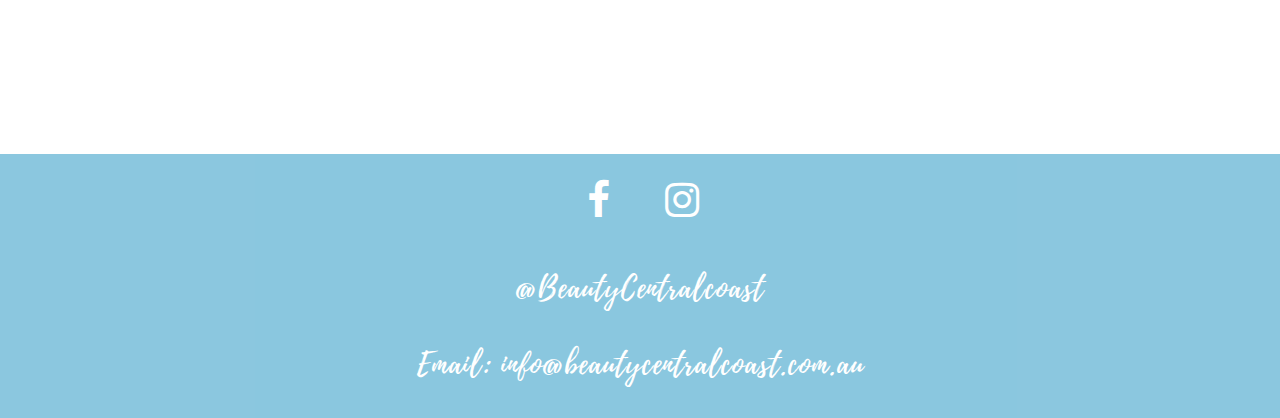
<file: gallery.html>
<!DOCTYPE html>
<html>
  <head>
        <meta charset="utf-8">
        <title>Gallery</title>
        <meta name="viewport" content="width=device-width, initial-scale=1">
<link href="style.css" type="text/css" rel="stylesheet">
<link rel="stylesheet" href="https://cdnjs.cloudflare.com/ajax/libs/font-awesome/4.7.0/css/font-awesome.min.css">
  </head>
  <body>
      <script src="script.js">
        </script>
    <header>
      <div class="container">
            <h1> <a href="index.html">Beauty Central Coast</a></h1>
            <h2>Gallery</h2>
      </div>
    </header>
    <nav id="myTopnav">
        <a href="index.html" >Home</a>
        <div class="dropdown">
                <button class="dropbtn">Wedding Packages
                  <i class="fa fa-caret-down"></i>
                </button>
                <div class="dropdown-content">
                  <a href="wedding.html#glow">Bridal package 1</a>
                  <a href="wedding.html#allinclusive"> Bridal package 2</a>
                  <a href="wedding.html#wed1">Wedding package 1</a>
                  <a href="wedding.html#wed2"> Wedding package 2</a>
                  <a href="wedding.html#addons">Add-ons</a>
             </div>
          </div> 
        <a href="hens.php">Hens Party</a>
        <div class="dropdown">
            <button class="dropbtn">Skin Treatments
              <i class="fa fa-caret-down"></i>
            </button>
            <div class="dropdown-content">
              <a href="treatments.html#signature">Ultimate relaxation & revitalisation</a>          
              <a href="treatments.html#micro"> Microdermabrasion </a>
              <a href="treatments.html#chempeel">Chemical peels</a>
              <a href="treatments.html#facial">facials</a>
              <a href="treatments.html#package">packages</a>
            </div>
          </div> 
        <div class="dropdown">
          <button class="dropbtn">All Services
            <i class="fa fa-caret-down"></i>
          </button>
          <div class="dropdown-content">
            <a href="services.html#skin">Skin Treatments</a>
            <a href="services.html#lashes"> Lashes and Brows</a>
            <a href="services.html#tan">Tanning </a>
            <a href="services.html#shallac"> Nails </a>
          </div>
        </div> 
        <a href="vouchers.html">Gift vouchers</a>
        <a href="gallery.html">Gallery</a> 
        <a href="blog.html">Blog</a>
        <a href="contact.php">Contact</a>
        <a href="javascript:void(0);" style="font-size:15px;" class="icon" onclick="myFunction()">&#9776;</a>
      </nav>
    <main>
      <article class="container">
          <img src="woman.jpg" height="200" width="200"> 
        <h3>Winter Skin 
            Essentials </h3>
        <p>
        Skinstitut Repair Balm or Multi Active Oil.
        I cannot choose between to two, they are both so nourishing 
        and hydrating for winterskin. <br>
        Repair Balm contains Shea butter which is known to be high in Vitamins A, E and F.
         Shea butter helps skin to be healthy, and hydrated.<br>
        It improves skin elasticity and the appearance of stretch marks. Repair balm is great 
         to use as a rich morning moisturiser and primer. ❄Multi Active Oil 
         
        </p>
    </article>  
            <article class="container">
                    
                    <h3>Treatments </h3>
                    <p>
                    Skinstitut Repair Balm or Multi Active Oil.
                    I cannot choose between to two, they are both so nourishing 
                    and hydrating for winterskin. <br>
                    Repair Balm contains Shea butter which is known to be high in Vitamins A, E and F.
                     
                    </p>
                </article>
               
                       
            </main>

    <section class="board">
      <div class="container">
            <h3>Do you want to join our news letter to find out about our offers and new treatments?</h3>
            <a class="btn" href="contact.php#news">Yes please!</a>
      </div>
    </section>

    <footer>
      <ul class="ikoner ikoner-zoom list-unstyled list-inline">  
          <li> <a href="https://www.facebook.com/beautycentralcoast/?ref=br_tf" target="_blank"><i class="fa fa-facebook"></i></a></li> 
          <li> <a href="https://www.instagram.com/beautycentralcoast/" target="_blank"><i class="fa fa-instagram"></i></a></li> 
    </ul>
          <p>@BeautyCentralcoast</p>
          <p>Email: info@beautycentralcoast.com.au</p>
  </footer>
  </body>
</html>
</file>
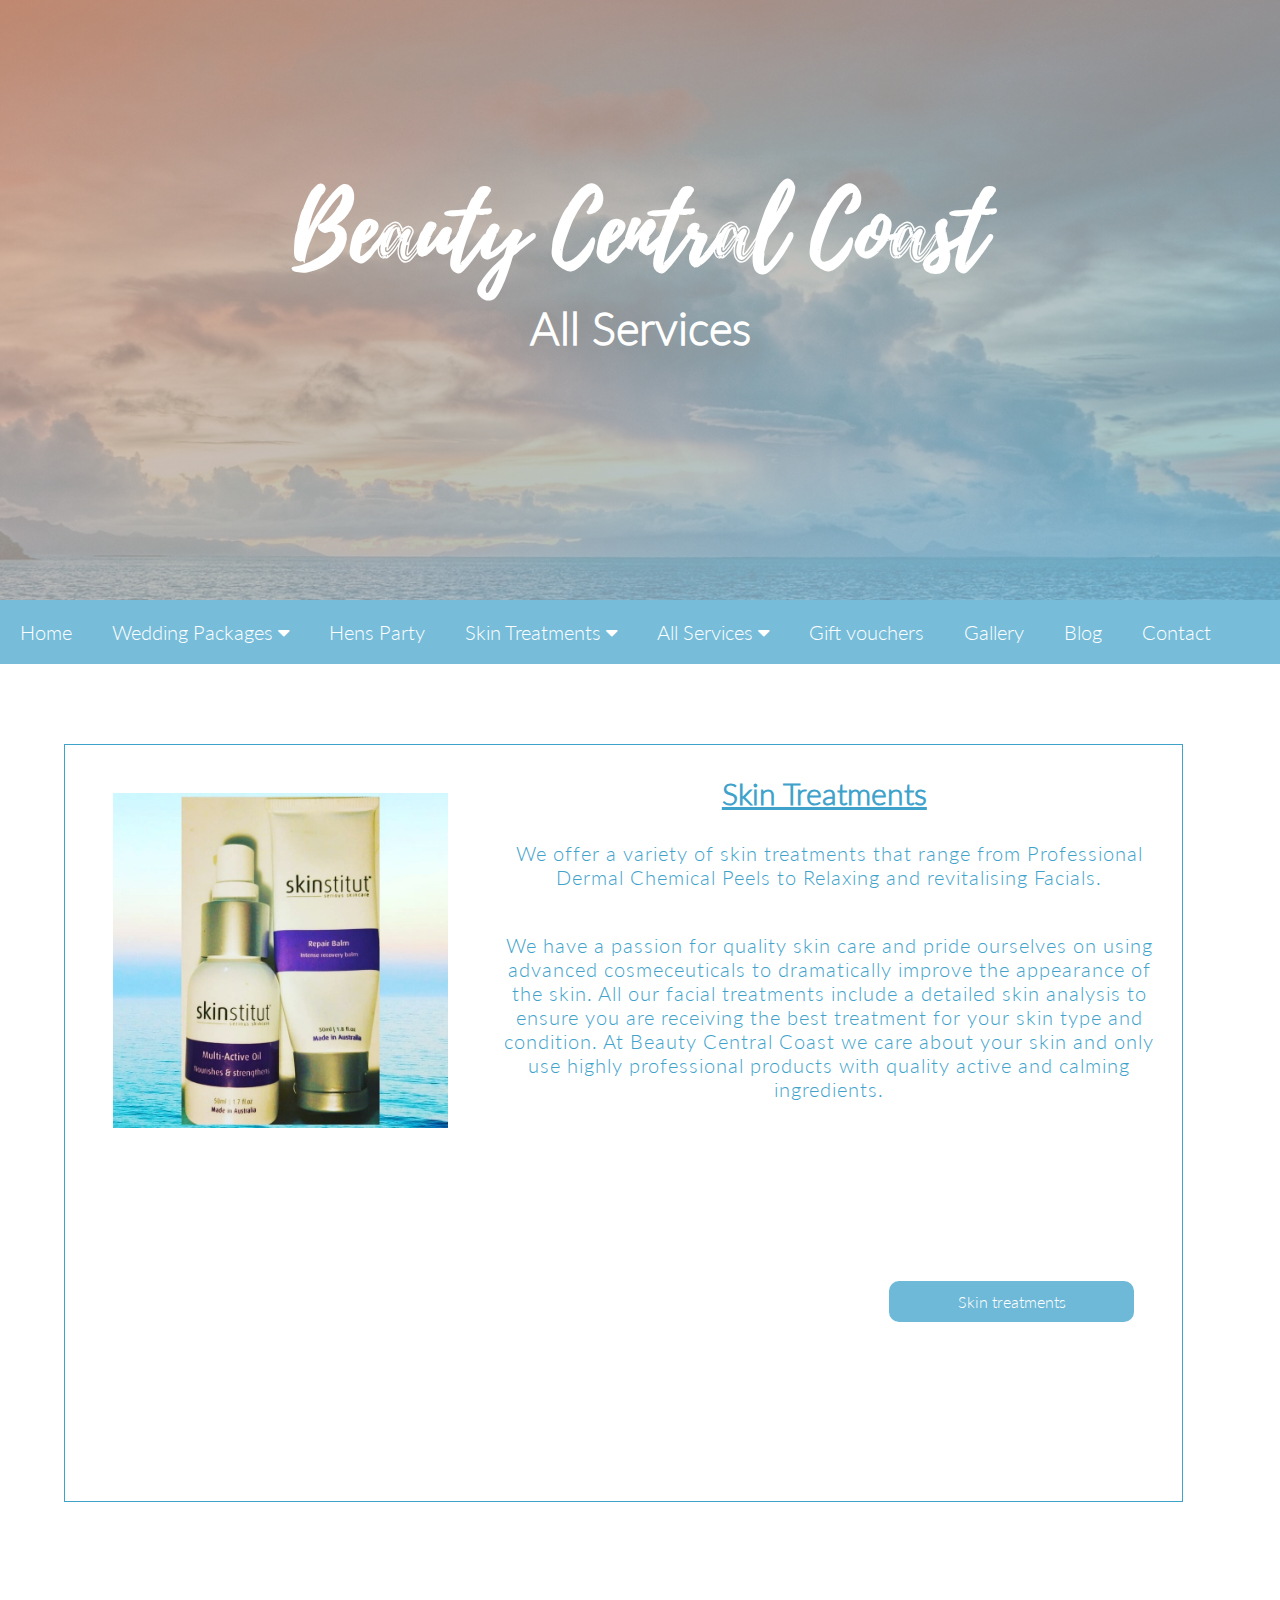
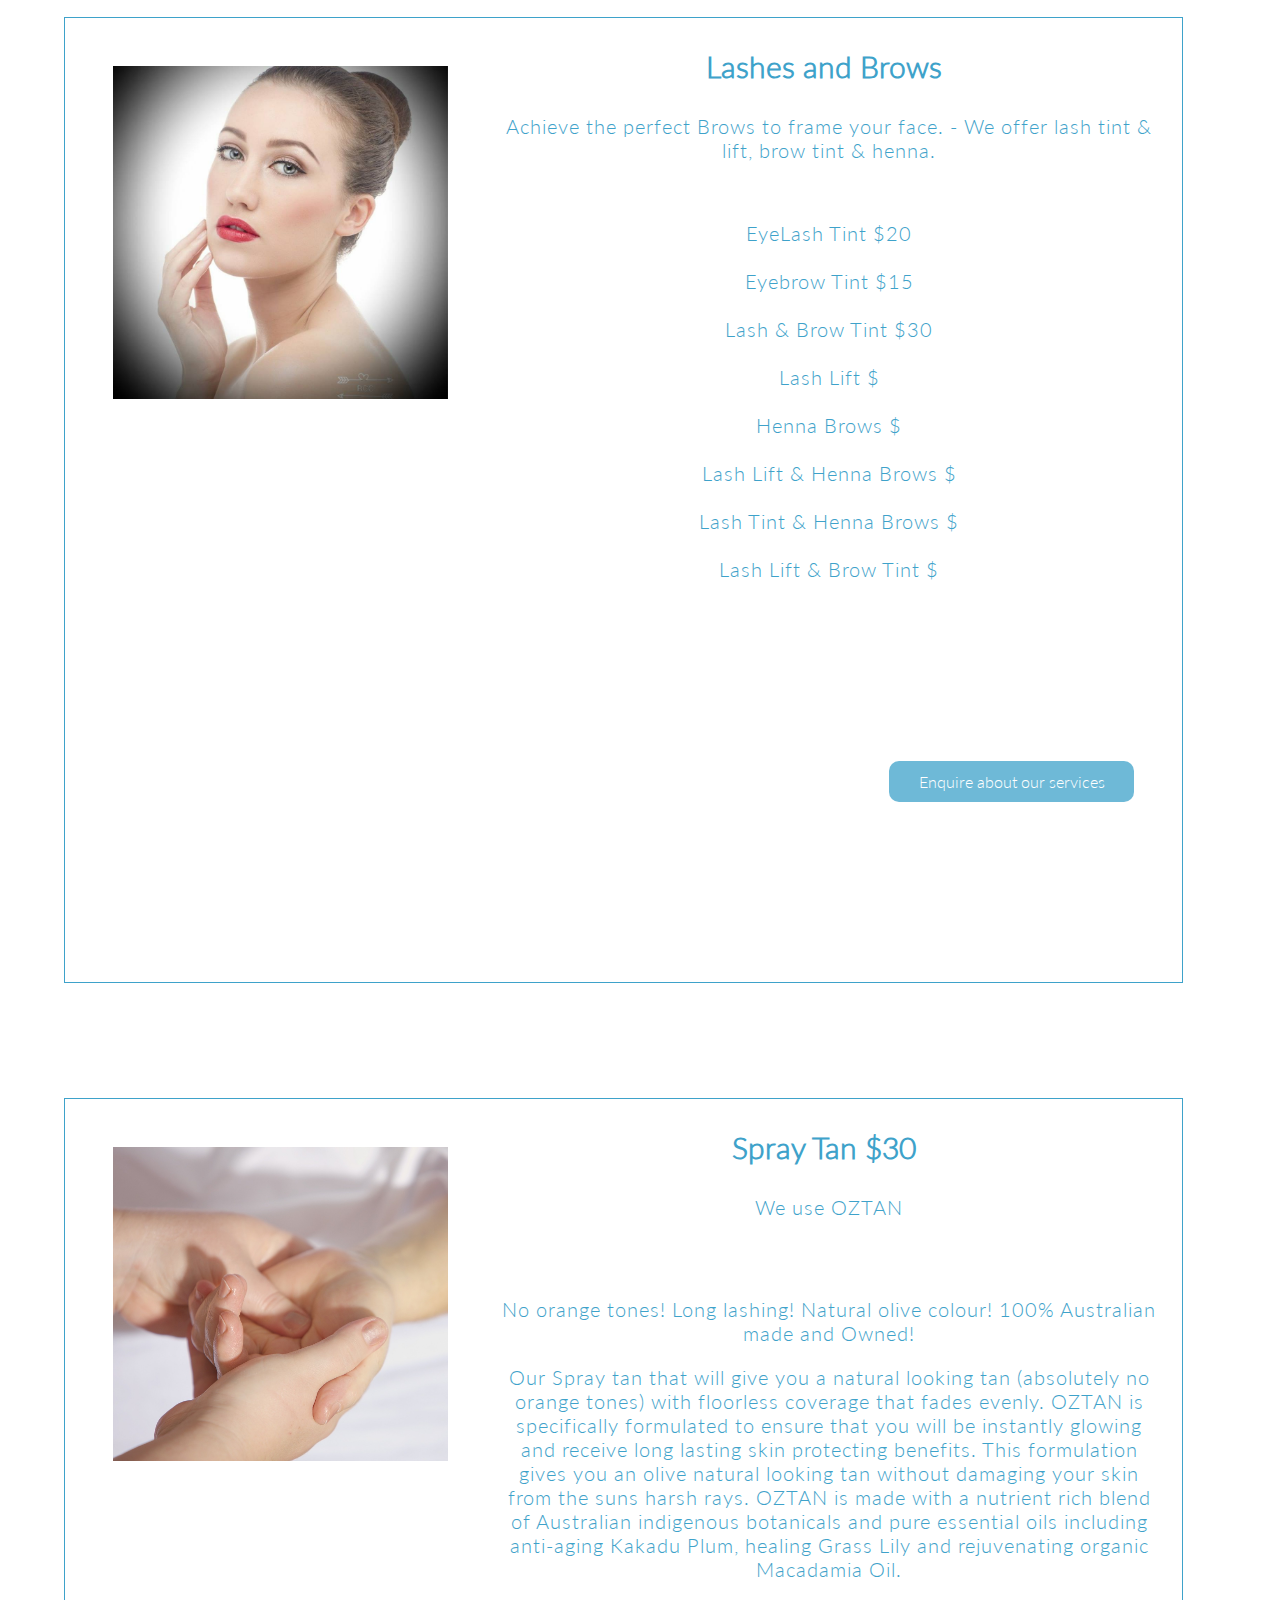
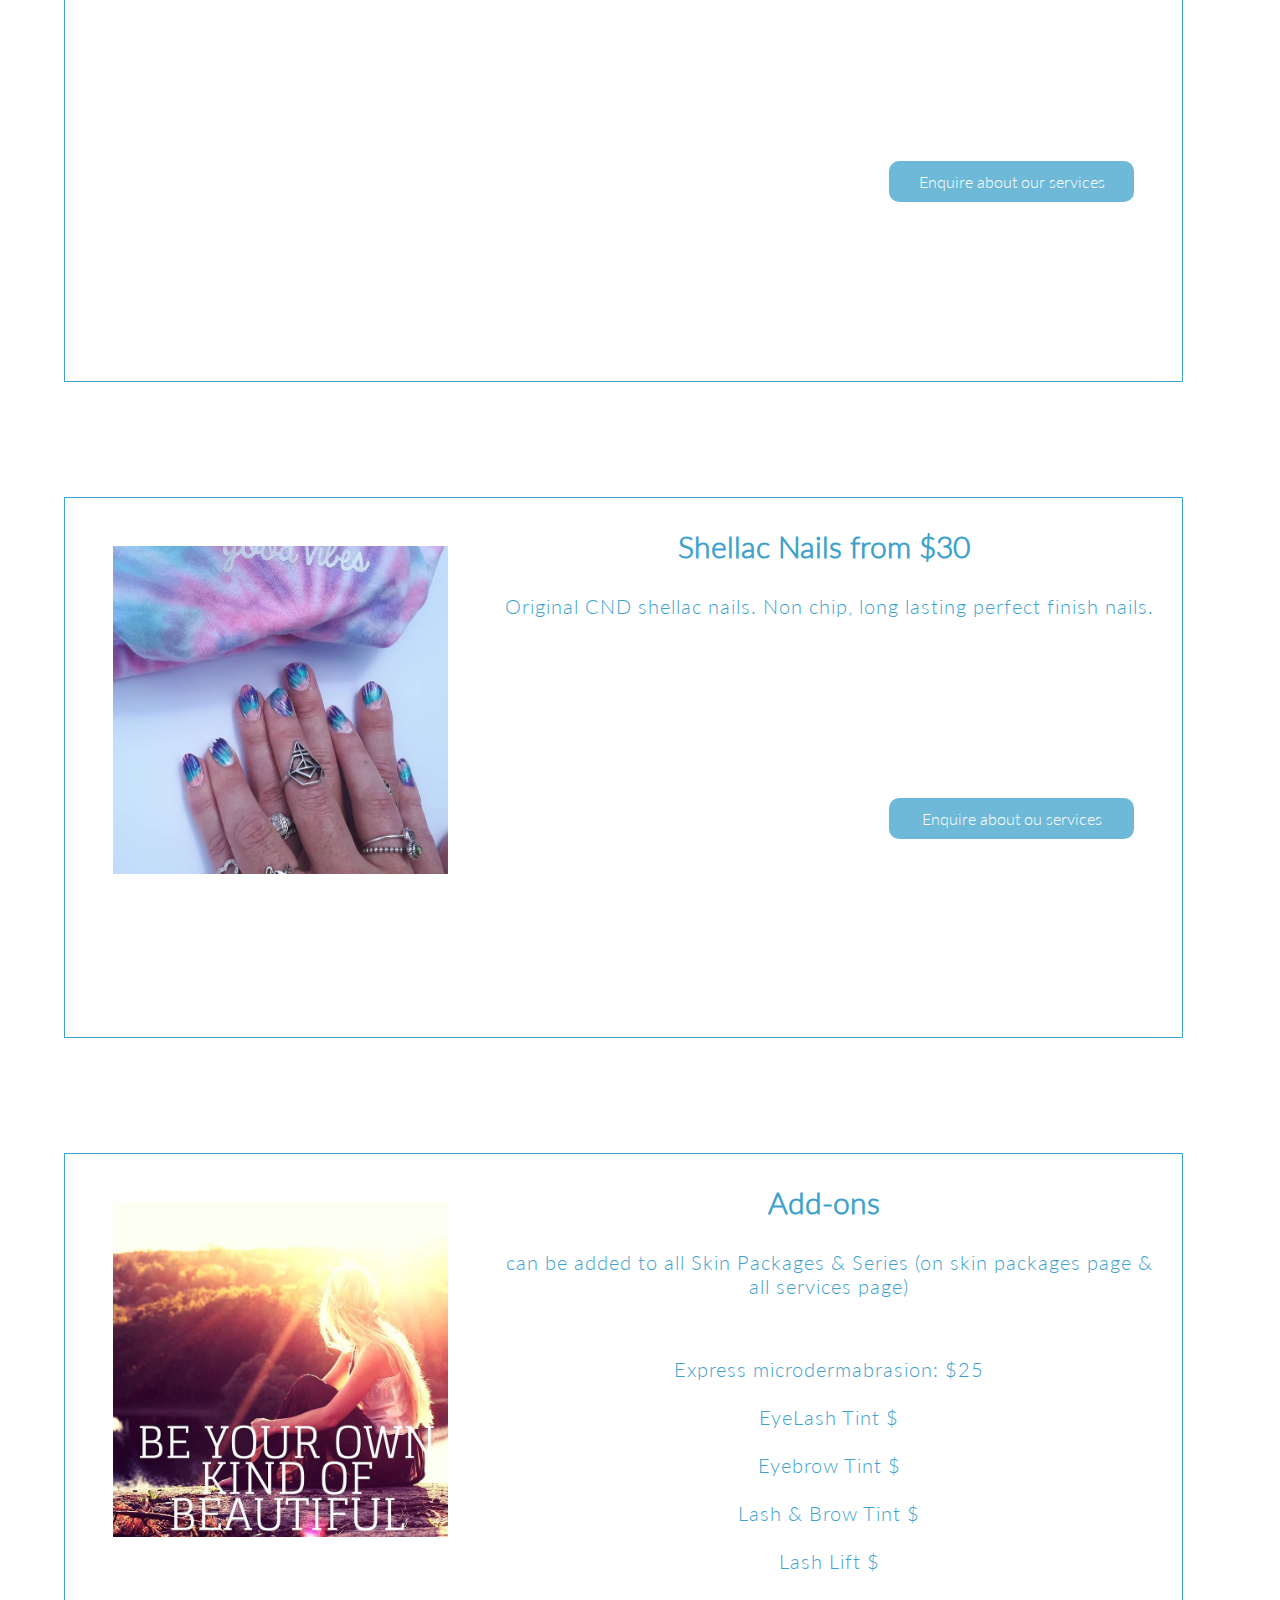
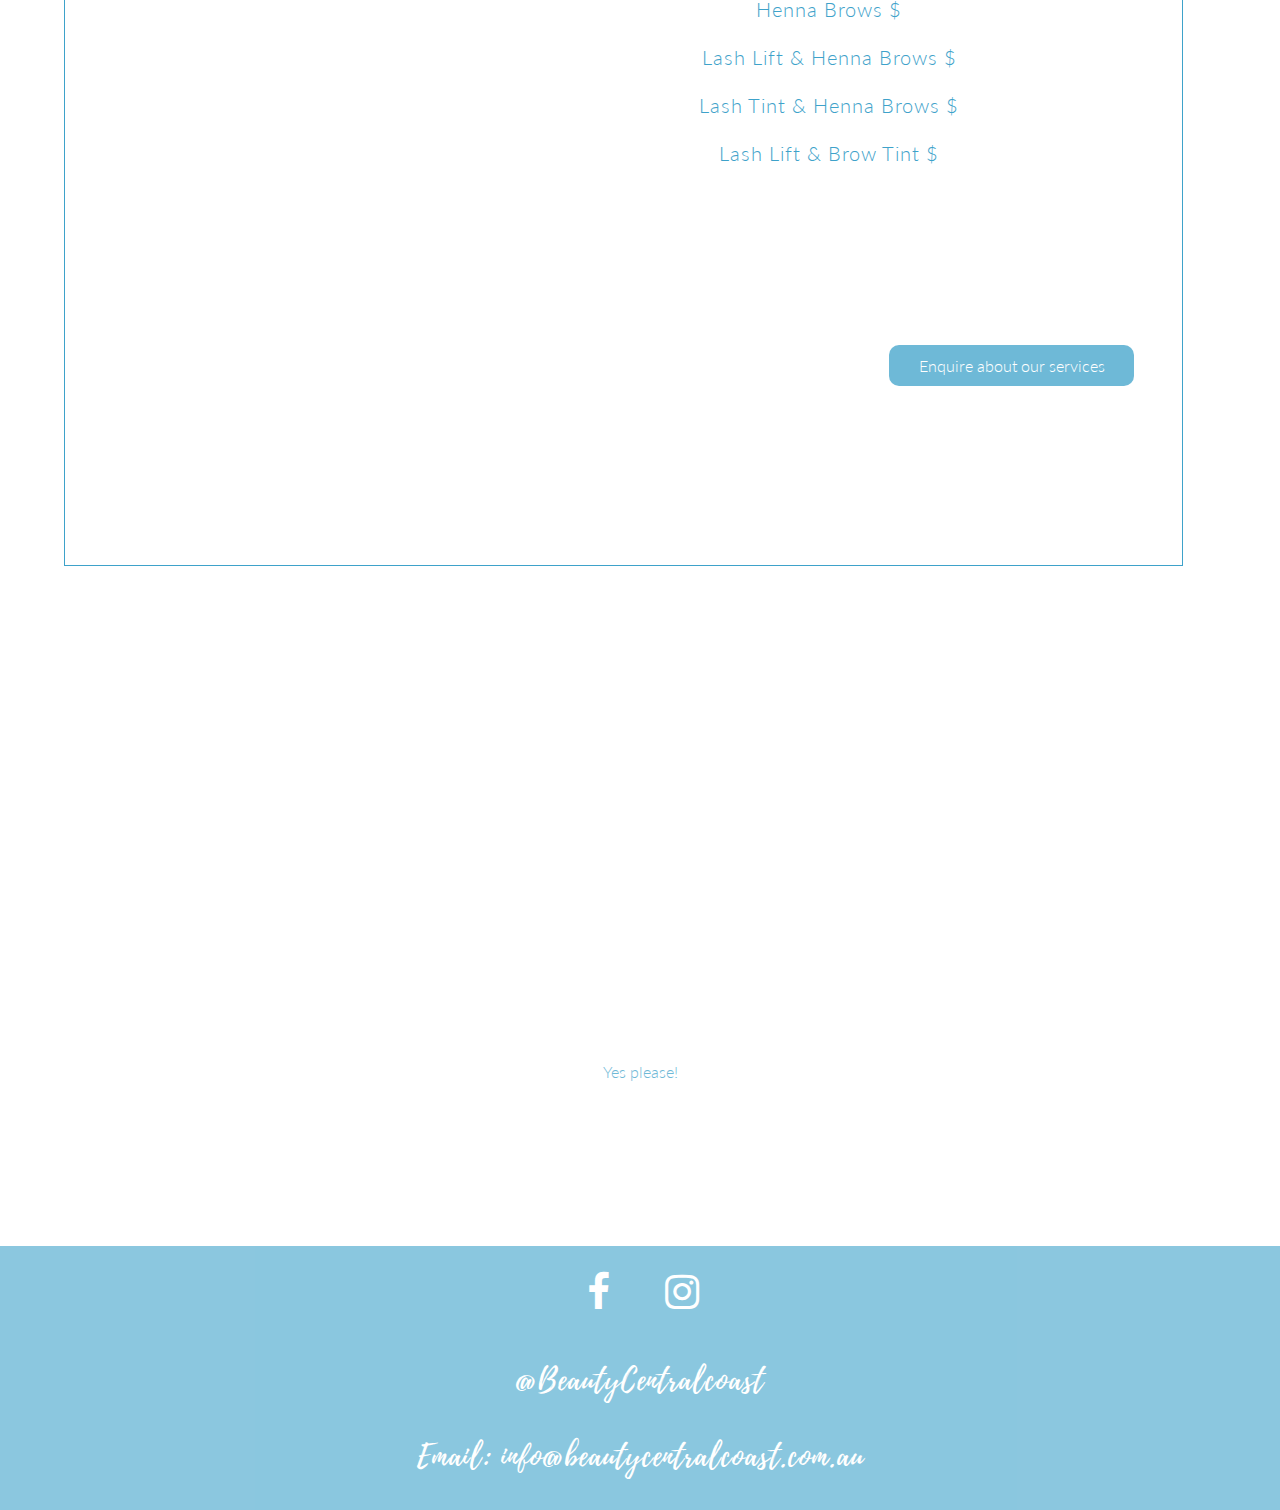
<file: services.html>
<!DOCTYPE html>
<html>
  <head>
        <meta charset="utf-8">
        <title>All Services</title>
        <meta name="viewport" content="width=device-width, initial-scale=1">
<link href="style.css" type="text/css" rel="stylesheet">
<link rel="stylesheet" href="https://cdnjs.cloudflare.com/ajax/libs/font-awesome/4.7.0/css/font-awesome.min.css">
  </head>
  <body>
      <script src="script.js">
        </script>
    <header>
      <div class="container">
            <h1> <a href="index.html">Beauty Central Coast</a></h1>
            <h2>All Services</h2>
      </div>
    </header>
    <nav id="myTopnav">
        <a href="index.html" >Home</a>
        <div class="dropdown">
                <button class="dropbtn">Wedding Packages
                  <i class="fa fa-caret-down"></i>
                </button>
                <div class="dropdown-content">
                  <a href="wedding.html#glow">Bridal package 1</a>
                  <a href="wedding.html#allinclusive"> Bridal package 2</a>
                  <a href="wedding.html#wed1">Wedding package 1</a>
                  <a href="wedding.html#wed2"> Wedding package 2</a>
                  <a href="wedding.html#addons">Add-ons</a>
             </div>
          </div> 
        <a href="hens.php">Hens Party</a>
        <div class="dropdown">
            <button class="dropbtn">Skin Treatments
              <i class="fa fa-caret-down"></i>
            </button>
            <div class="dropdown-content">
              <a href="treatments.html#signature">Ultimate relaxation & revitalisation</a>          
              <a href="treatments.html#micro"> Microdermabrasion </a>
              <a href="treatments.html#chempeel">Chemical peels</a>
              <a href="treatments.html#facial">facials</a>
              <a href="treatments.html#package">packages</a>
            </div>
          </div> 
        <div class="dropdown">
          <button class="dropbtn">All Services
            <i class="fa fa-caret-down"></i>
          </button>
          <div class="dropdown-content">
            <a href="services.html#skin">Skin Treatments</a>
            <a href="services.html#lashes"> Lashes and Brows</a>
            <a href="services.html#tan">Tanning </a>
            <a href="services.html#shallac"> Nails </a>
          </div>
        </div> 
        <a href="vouchers.html">Gift vouchers</a>
        <a href="gallery.html">Gallery</a> 
        <a href="blog.html">Blog</a>
        <a href="contact.php">Contact</a>
        <a href="javascript:void(0);" style="font-size:15px;" class="icon" onclick="myFunction()">&#9776;</a>
      </nav>

    <main class="services">

      <article id="skin">
        <a href="treatments.html"><img src="skin.jpg"> </a>
        <h3><a href="treatments.html">Skin Treatments</a></h3>
        <p>
          We offer a variety of skin treatments that 
          range from Professional Dermal Chemical Peels 
          to Relaxing and revitalising Facials.</p>
          <p>
          <br/>
          We have a 
          passion for quality skin care and pride ourselves 
          on using advanced cosmeceuticals to dramatically 
          improve the appearance of the skin. All our facial 
          treatments include a detailed skin analysis to ensure 
          you are receiving the best treatment for your skin type
           and condition. At Beauty Central Coast we care about your 
           skin and only use highly professional products with quality 
           active and calming ingredients. 
        </p>
        <a class="btn" href="treatments.html">Skin treatments</a>
      </article>

        <article  id="lashbrow">
            <img src="woman.jpg">
            <h3> Lashes and Brows</h3>
            <p>
              Achieve the perfect Brows to frame your face.
               - We offer lash tint & lift, brow tint & henna. 
            </p>
            <br/>
            <p>
                EyeLash Tint $20
                <br/>
                <br/>
                Eyebrow Tint $15
                <br/>
                <br/>
              Lash & Brow Tint $30
                <br/>
                <br/>
                Lash Lift $
                <br/>
                <br/>
                Henna Brows $
                <br/>
                <br/>
                Lash Lift & Henna Brows $
                <br/>
                <br/>
                Lash Tint & Henna Brows $
                <br/>
                <br/>
                Lash Lift & Brow Tint $
            </p>
            <a class="btn" href="contact.php">Enquire about our services</a>
        </article>

        <article  id="tan">
            <img src="treatment.jpg">
            <h3>Spray Tan $30</h3>
            <p>
                We use OZTAN
            </p>
            <br/>
            <br/>
            <p>
                No orange tones! Long lashing! Natural olive colour! 100% Australian made and Owned!
               </p>
               <p>
                Our Spray tan that will give you a natural looking tan (absolutely no orange tones)
                with floorless coverage that fades evenly. OZTAN is specifically formulated to ensure 
                that you will be instantly glowing and receive long lasting skin protecting benefits.
                This formulation gives you an olive natural looking tan without damaging your skin 
                from the suns harsh rays. OZTAN is made with a nutrient rich blend of Australian 
                indigenous botanicals and pure essential oils including anti-aging Kakadu Plum, 
                healing Grass Lily and rejuvenating organic Macadamia Oil.
            </p>
            <a class="btn" href="contact.php">Enquire about our services</a>
        </article>

        <article  id="shallac">
            <img src="nails.jpg">
            <h3> Shellac Nails from $30</h3>
            <p>
              Original CND shellac nails. Non chip, long lasting perfect finish nails.
            </p>
            <a class="btn" href="contact.php">Enquire about ou services</a>
        </article>   

        <article id="addons">
            <img src="sunset.jpg">
            <h3>Add-ons</h3>
            <p>
              can be added to all Skin Packages & Series
               (on skin packages page & all services page)
            </p>
            <br/>
            <p>
                Express microdermabrasion: $25
                <br/>
                <br/>
                EyeLash Tint $
                <br/>
                <br/>
                Eyebrow Tint $
                <br/>
                <br/>
                Lash & Brow Tint $
                <br/>
                <br/>
                Lash Lift $
                <br/>
                <br/>
                Henna Brows $
                <br/>
                <br/>
                Lash Lift & Henna Brows $
                <br/>
                <br/>
                Lash Tint & Henna Brows $
                <br/>
                <br/>
                Lash Lift & Brow Tint $
            </p>
            <a class="btn" href="contact.php">Enquire about our services</a>
   </article> 
</main>

    <section class="board">
      <div class="container">
          <h3>Do you want to join our news letter to find out about our offers and new treatments?</h3>
          <a class="btn" href="contact.php#news">Yes please!</a>
      </div>
    </section>

    <footer>
      <ul class="ikoner ikoner-zoom list-unstyled list-inline">  
          <li> <a href="https://www.facebook.com/beautycentralcoast/?ref=br_tf" target="_blank" ><i class="fa fa-facebook"></i></a></li> 
          <li> <a href="https://www.instagram.com/beautycentralcoast/" target="_blank" ><i class="fa fa-instagram"></i></a></li> 
    </ul>
          <p>@BeautyCentralcoast</p>
          <p>Email: info@beautycentralcoast.com.au</p>
  </footer>
  </body>
</html>
</file>
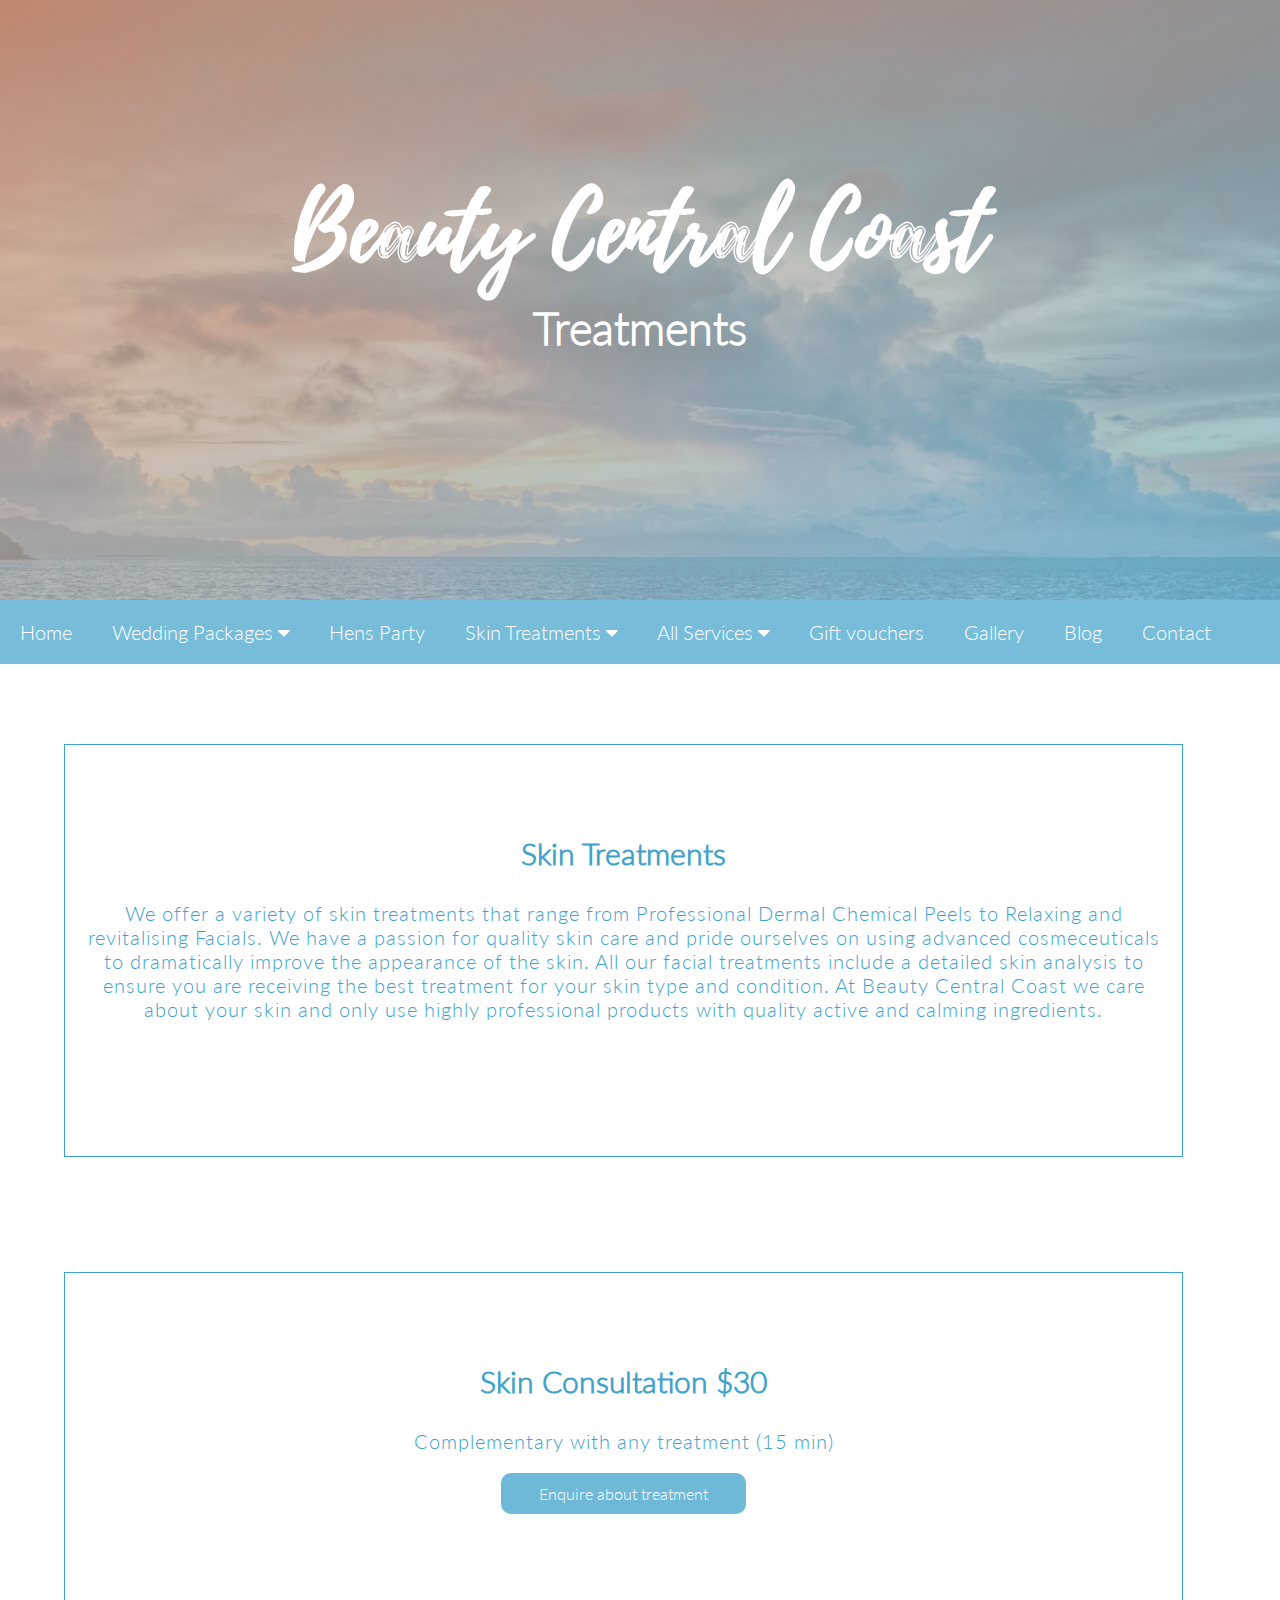
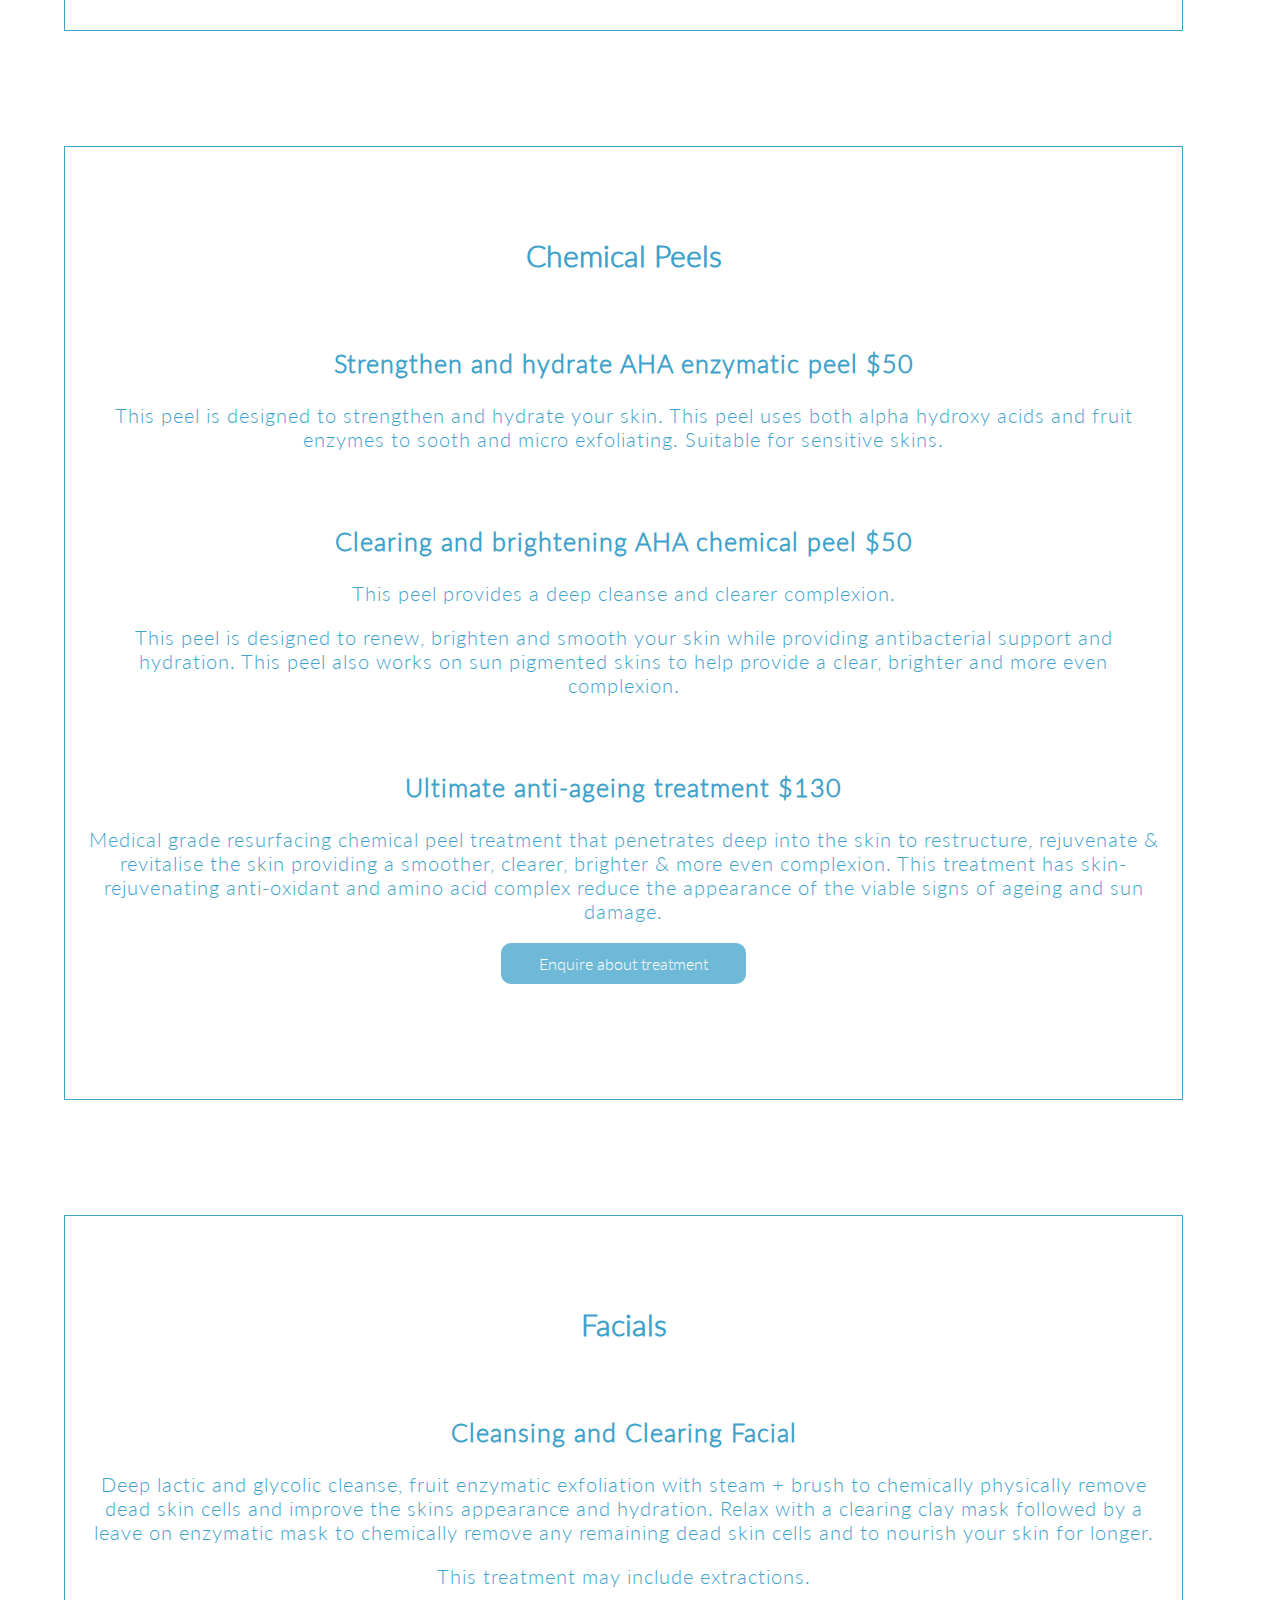
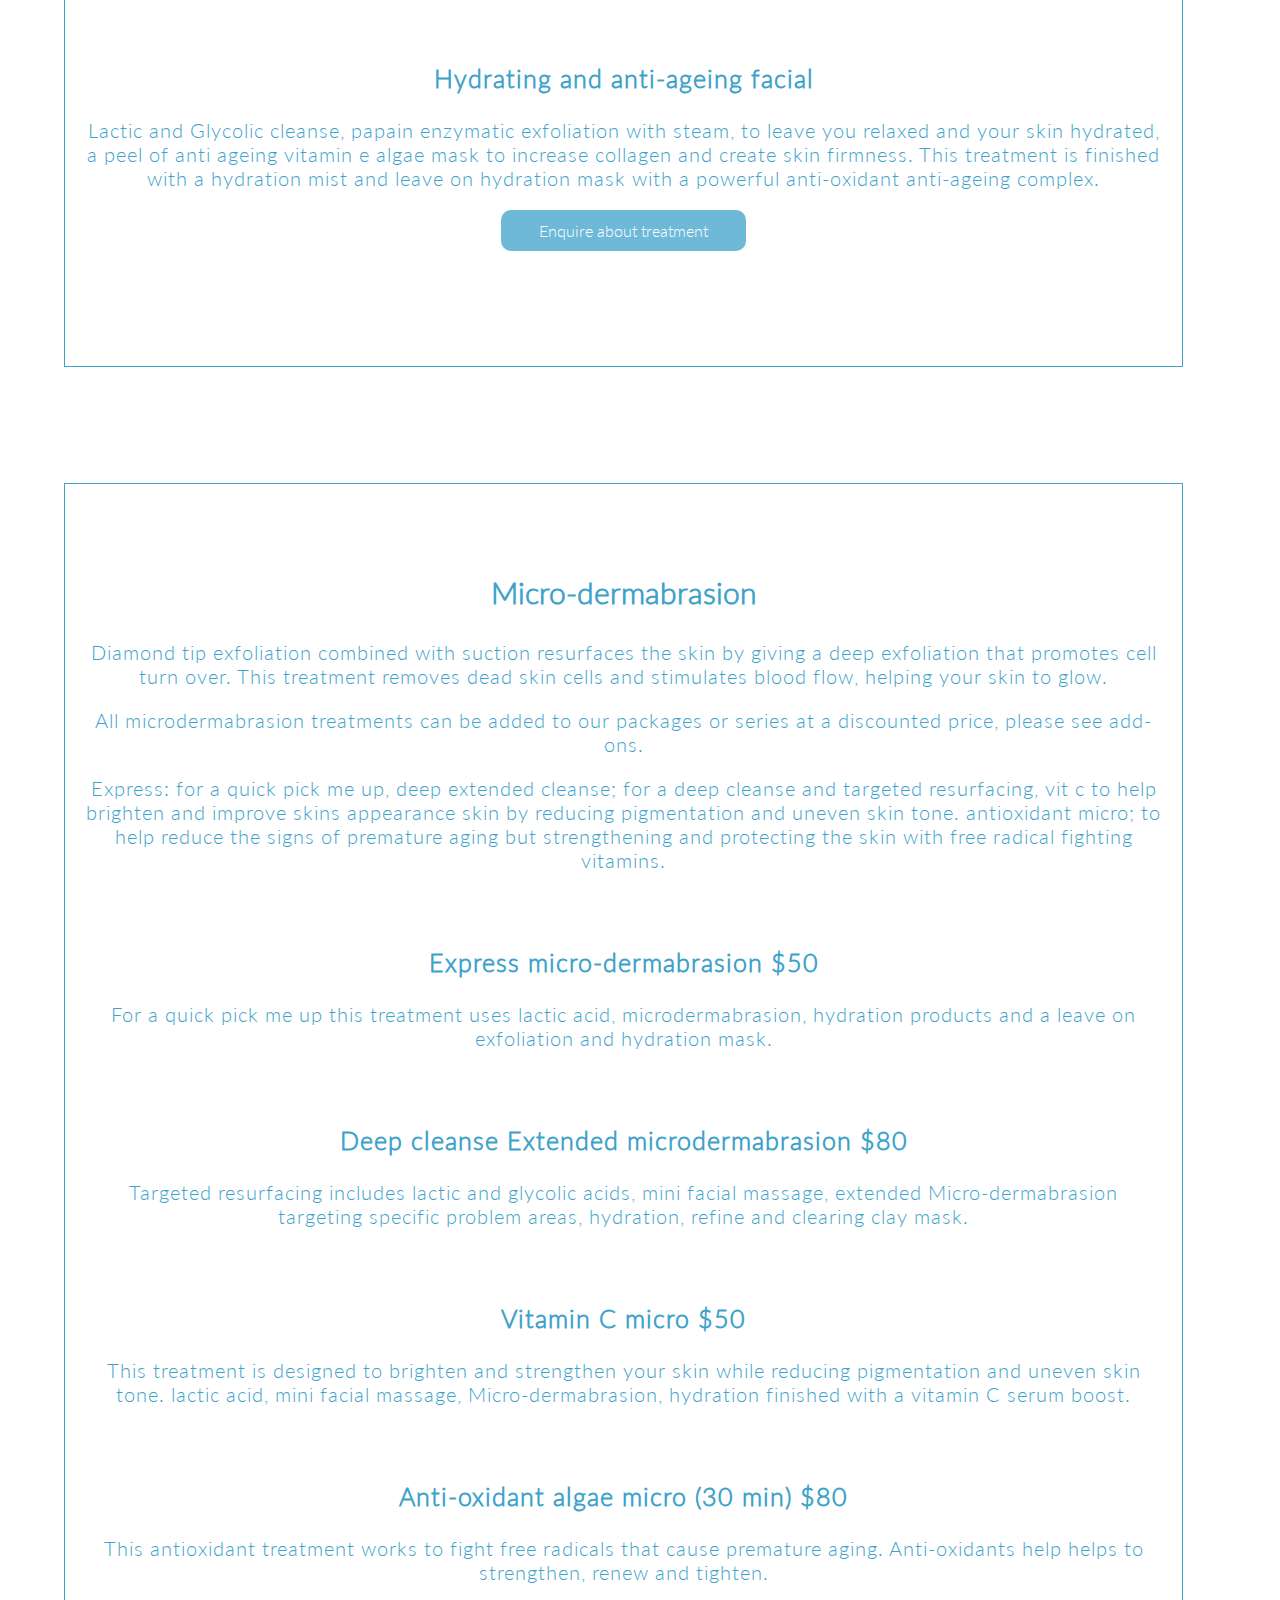
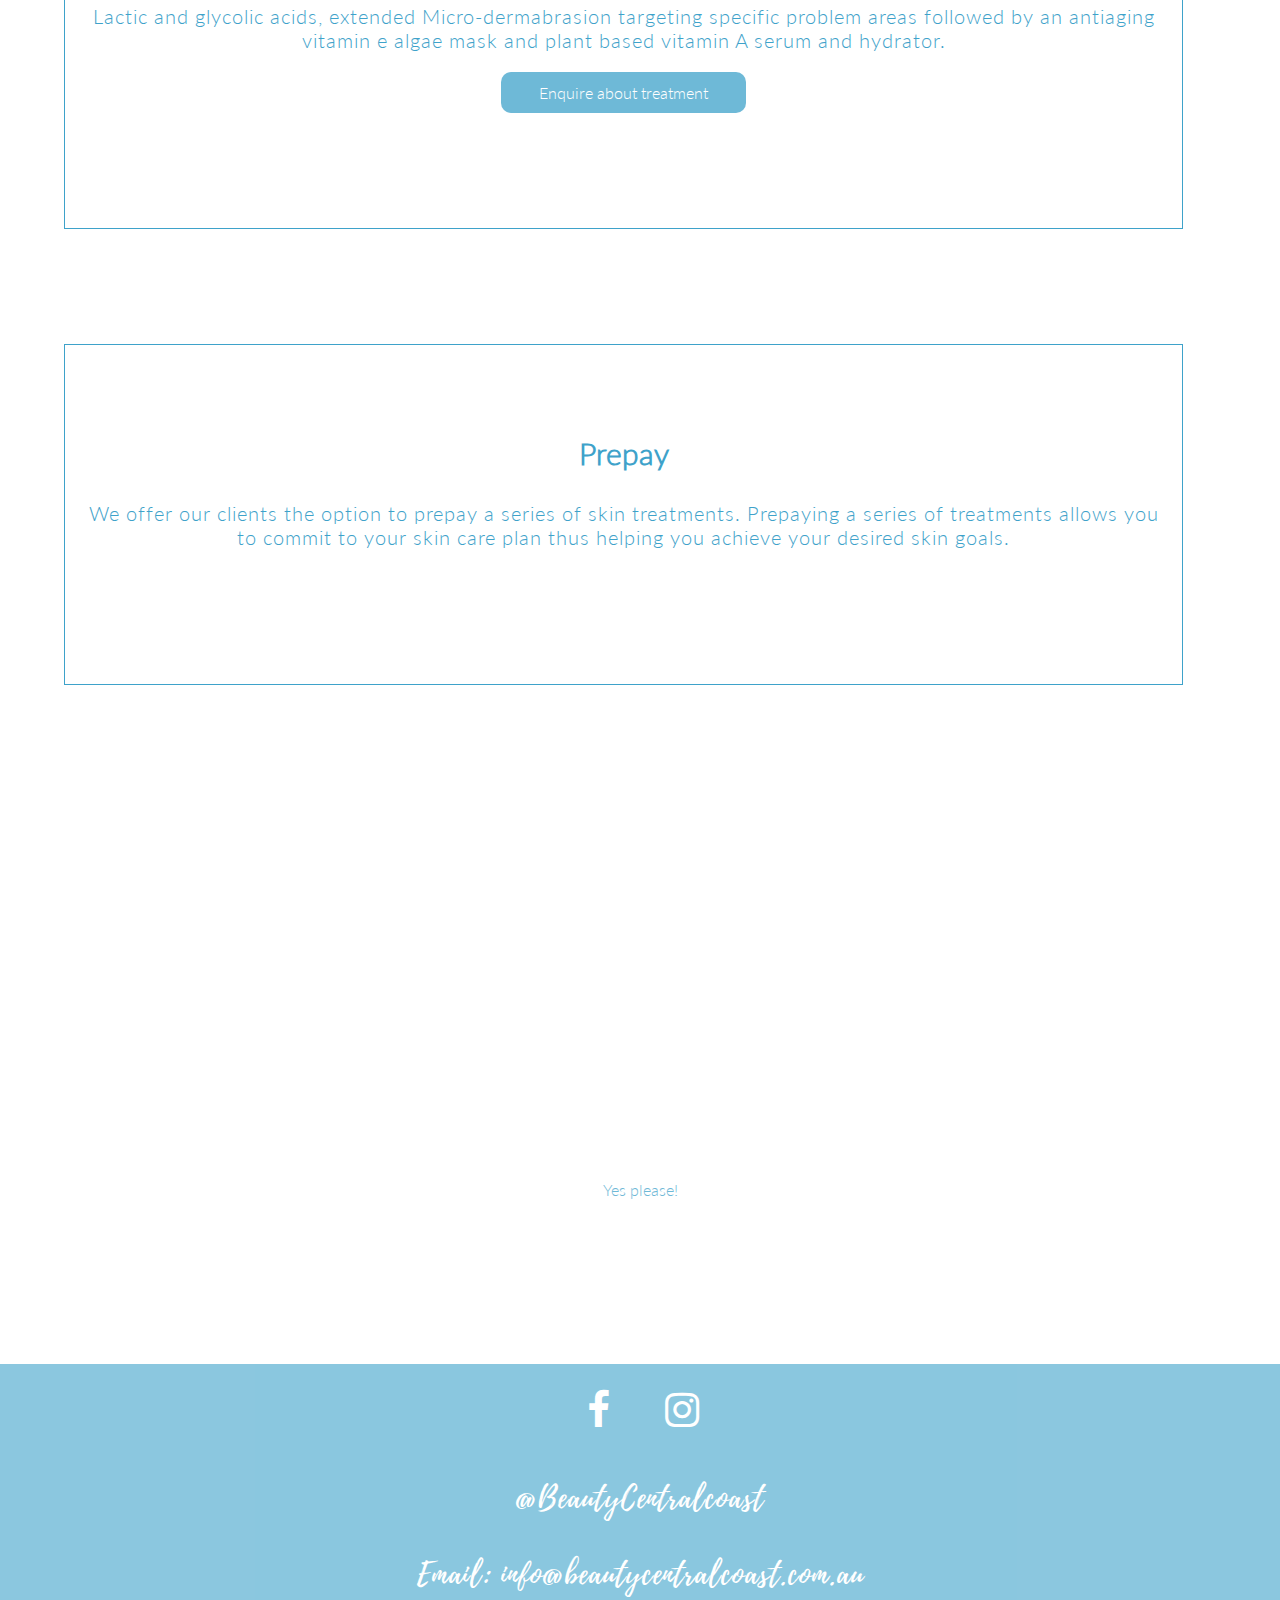
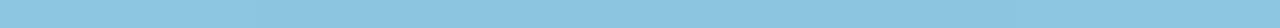
<file: treatments.html>
<!DOCTYPE html>
<html>
  <head>
        <meta charset="utf-8">
        <title>Treatments</title>
        <meta name="viewport" content="width=device-width, initial-scale=1"> 
<link href="style.css" type="text/css" rel="stylesheet">
<link rel="stylesheet" href="https://cdnjs.cloudflare.com/ajax/libs/font-awesome/4.7.0/css/font-awesome.min.css">
  </head>
  <body>
      <script src="script.js">
        </script>
    <header>
      <div class="container">
            <h1> <a href="index.html">Beauty Central Coast</a></h1>
            <h2>Treatments</h2>
      </div>
    </header>
    <nav id="myTopnav">
        <a href="index.html" >Home</a>
        <div class="dropdown">
                <button class="dropbtn">Wedding Packages
                  <i class="fa fa-caret-down"></i>
                </button>
                <div class="dropdown-content">
                  <a href="wedding.html#glow">Bridal package 1</a>
                  <a href="wedding.html#allinclusive"> Bridal package 2</a>
                  <a href="wedding.html#wed1">Wedding package 1</a>
                  <a href="wedding.html#wed2"> Wedding package 2</a>
                  <a href="wedding.html#addons">Add-ons</a>
             </div>
          </div> 
        <a href="hens.php">Hens Party</a>
        <div class="dropdown">
            <button class="dropbtn">Skin Treatments
              <i class="fa fa-caret-down"></i>
            </button>
            <div class="dropdown-content">
              <a href="treatments.html#signature">Ultimate relaxation & revitalisation</a>          
              <a href="treatments.html#micro"> Microdermabrasion </a>
              <a href="treatments.html#chempeel">Chemical peels</a>
              <a href="treatments.html#facial">facials</a>
              <a href="treatments.html#package">packages</a>
            </div>
          </div> 
        <div class="dropdown">
          <button class="dropbtn">All Services
            <i class="fa fa-caret-down"></i>
          </button>
          <div class="dropdown-content">
            <a href="services.html#skin">Skin Treatments</a>
            <a href="services.html#lashes"> Lashes and Brows</a>
            <a href="services.html#tan">Tanning </a>
            <a href="services.html#shallac"> Nails </a>
          </div>
        </div> 
        <a href="vouchers.html">Gift vouchers</a>
        <a href="gallery.html">Gallery</a> 
        <a href="blog.html">Blog</a>
        <a href="contact.php">Contact</a>
        <a href="javascript:void(0);" style="font-size:15px;" class="icon" onclick="myFunction()">&#9776;</a>
      </nav>
    <main class="treatment">
      <article  id="skin">
        <h3>Skin Treatments</h3>
        <p>
          We offer a variety of skin treatments that 
          range from Professional Dermal Chemical Peels 
          to Relaxing and revitalising Facials. We have a 
          passion for quality skin care and pride ourselves 
          on using advanced cosmeceuticals to dramatically 
          improve the appearance of the skin. All our facial 
          treatments include a detailed skin analysis to ensure 
          you are receiving the best treatment for your skin type
           and condition. At Beauty Central Coast we care about your 
           skin and only use highly professional products with quality 
           active and calming ingredients. 
        </p>    
        </article>

        <article >
            <h3> Skin Consultation $30 </h3>
            <p>
             Complementary with any treatment (15 min)
            </p>  
            <a class="btn" href="contact.php">Enquire about treatment
            </a>
        </article>
        <article id="chempeel">
            <h3> Chemical Peels</h3>
            <h4>Strengthen and hydrate AHA enzymatic peel $50 </h4>
            <p>
              This peel is designed to strengthen and hydrate your skin.
              This peel uses both alpha hydroxy acids and fruit enzymes
              to sooth and micro exfoliating. Suitable for sensitive skins.
            </p>
      
            <h4 >Clearing and brightening AHA chemical peel $50</h4>

            <p>
              This peel provides a deep cleanse and clearer complexion.</p>
              <p>
              This peel is designed to renew, brighten and smooth your 
              skin while providing antibacterial support and hydration. 
              This peel also works on sun pigmented skins to help provide a clear,
               brighter and more even complexion.
            </p>

            <h4>
                Ultimate anti-ageing treatment $130
            </h4>
            <p>
                Medical grade resurfacing chemical peel treatment that penetrates deep
                into the skin to restructure, rejuvenate & revitalise the skin providing
                a smoother, clearer, brighter & more even complexion. This treatment has
                skin- rejuvenating anti-oxidant and amino acid complex reduce the appearance 
                of the viable signs of ageing and sun damage.
            </p>
            <a class="btn" href="contact.php">Enquire about treatment
            </a>
        </article>
    
        <article  id="facial">
            <h3>Facials</h3>
          <!--  <img src="woman.jpg"> -->
            <h4>
                Cleansing and Clearing Facial
            </h4>
            <p>
                Deep lactic and glycolic cleanse, fruit enzymatic exfoliation with steam + 
                brush to chemically physically remove dead skin cells and improve the skins
                appearance and hydration.  Relax with a clearing clay mask followed by a
                leave on enzymatic mask to chemically remove any remaining dead skin 
                cells and to nourish your skin for longer. </p>
            <p>
                This treatment may include extractions.
            </p>
 
            <h4>
                Hydrating and anti-ageing facial
            </h4>
            <p>
                Lactic and Glycolic cleanse, papain enzymatic exfoliation with steam, to 
                leave you relaxed and your skin hydrated, a peel of anti ageing vitamin 
                e algae mask to increase collagen and create skin firmness. This treatment 
                is finished with a hydration mist and leave on hydration mask with a powerful 
                anti-oxidant anti-ageing complex.
            </p>
            <a class="btn" href="contact.php">Enquire about treatment
            </a>
        </article>
     
            <article  id="micro">
                    <h3> Micro-dermabrasion</h3>
                    <p>
                        Diamond tip exfoliation combined with suction resurfaces the skin by
                        giving a deep exfoliation that promotes cell turn over. This treatment 
                        removes dead skin cells and stimulates blood flow, helping your skin to glow.
                    </p>
                    <p>
                        All microdermabrasion treatments can be added to our packages or series at a 
                        discounted price, please see add-ons. </p>
                   
                        <p>
                        Express: for a quick pick me up, deep extended cleanse; for a deep cleanse and 
                        targeted resurfacing, vit c to help brighten and improve skins appearance skin by
                        reducing pigmentation and uneven skin tone. antioxidant micro; to help reduce the
                        signs of premature aging but strengthening and protecting the skin with 
                        free radical fighting vitamins.                             
                    </p>

                    <h4 >
                      Express micro-dermabrasion $50</h4>
                    <p>
                        For a quick pick me up this treatment uses lactic acid, microdermabrasion,
                        hydration products and a leave on exfoliation and hydration mask.
                    </p>
                    <h4 >
                        Deep cleanse Extended microdermabrasion $80
                    </h4>

                    <p>
                      Targeted resurfacing includes lactic and glycolic acids, mini facial massage,
                      extended Micro-dermabrasion targeting specific problem areas, hydration, 
                      refine and clearing clay mask.
                    </p>
                    <h4 >
                        Vitamin C micro $50
                    </h4>
                    <p>
                        This treatment is designed to brighten and strengthen your skin while reducing
                        pigmentation and uneven skin tone. lactic acid, mini facial massage, Micro-dermabrasion, 
                        hydration finished with a vitamin C serum boost.
                    </p>
                    <h4 >
                        Anti-oxidant algae micro (30 min) $80
                    </h4>
                    <p>
                      This antioxidant treatment works to fight free radicals that cause premature aging. Anti-oxidants
                      help helps to strengthen, renew and tighten.</p>
                      <p>
                      Lactic and glycolic acids, extended Micro-dermabrasion targeting specific problem areas followed 
                      by an antiaging vitamin e algae mask and plant based vitamin A serum and hydrator. 
                    </p>
                    <a class="btn" href="contact.php">Enquire about treatment
                    </a>    
            </article>
            <article id="prepay">
                    <h3 >
                        Prepay 
                    </h3>
                    <p>
                        We offer our clients the option to prepay a series of skin treatments. Prepaying a series of 
                        treatments allows you to commit to your skin care plan thus helping you achieve your desired skin goals.
                    </p>
                </article>
            </main>

    <section class="board">
      <div class="container">
          <h3>Do you want to join our news letter to find out about our offers and new treatments?</h3>
          <a class="btn" href="contact.php#news">Yes please!</a>
      </div>
    </section>

    <footer>
      <ul class="ikoner ikoner-zoom list-unstyled list-inline">  
          <li> <a href="https://www.facebook.com/beautycentralcoast/?ref=br_tf" target="_blank"><i class="fa fa-facebook"></i></a></li> 
          <li> <a href="https://www.instagram.com/beautycentralcoast/" target="_blank"><i class="fa fa-instagram"></i></a></li> 
    </ul>
          <p>@BeautyCentralcoast</p>
          <p>Email: info@beautycentralcoast.com.au</p>
     
  </footer>
  </body>
</html>
</file>
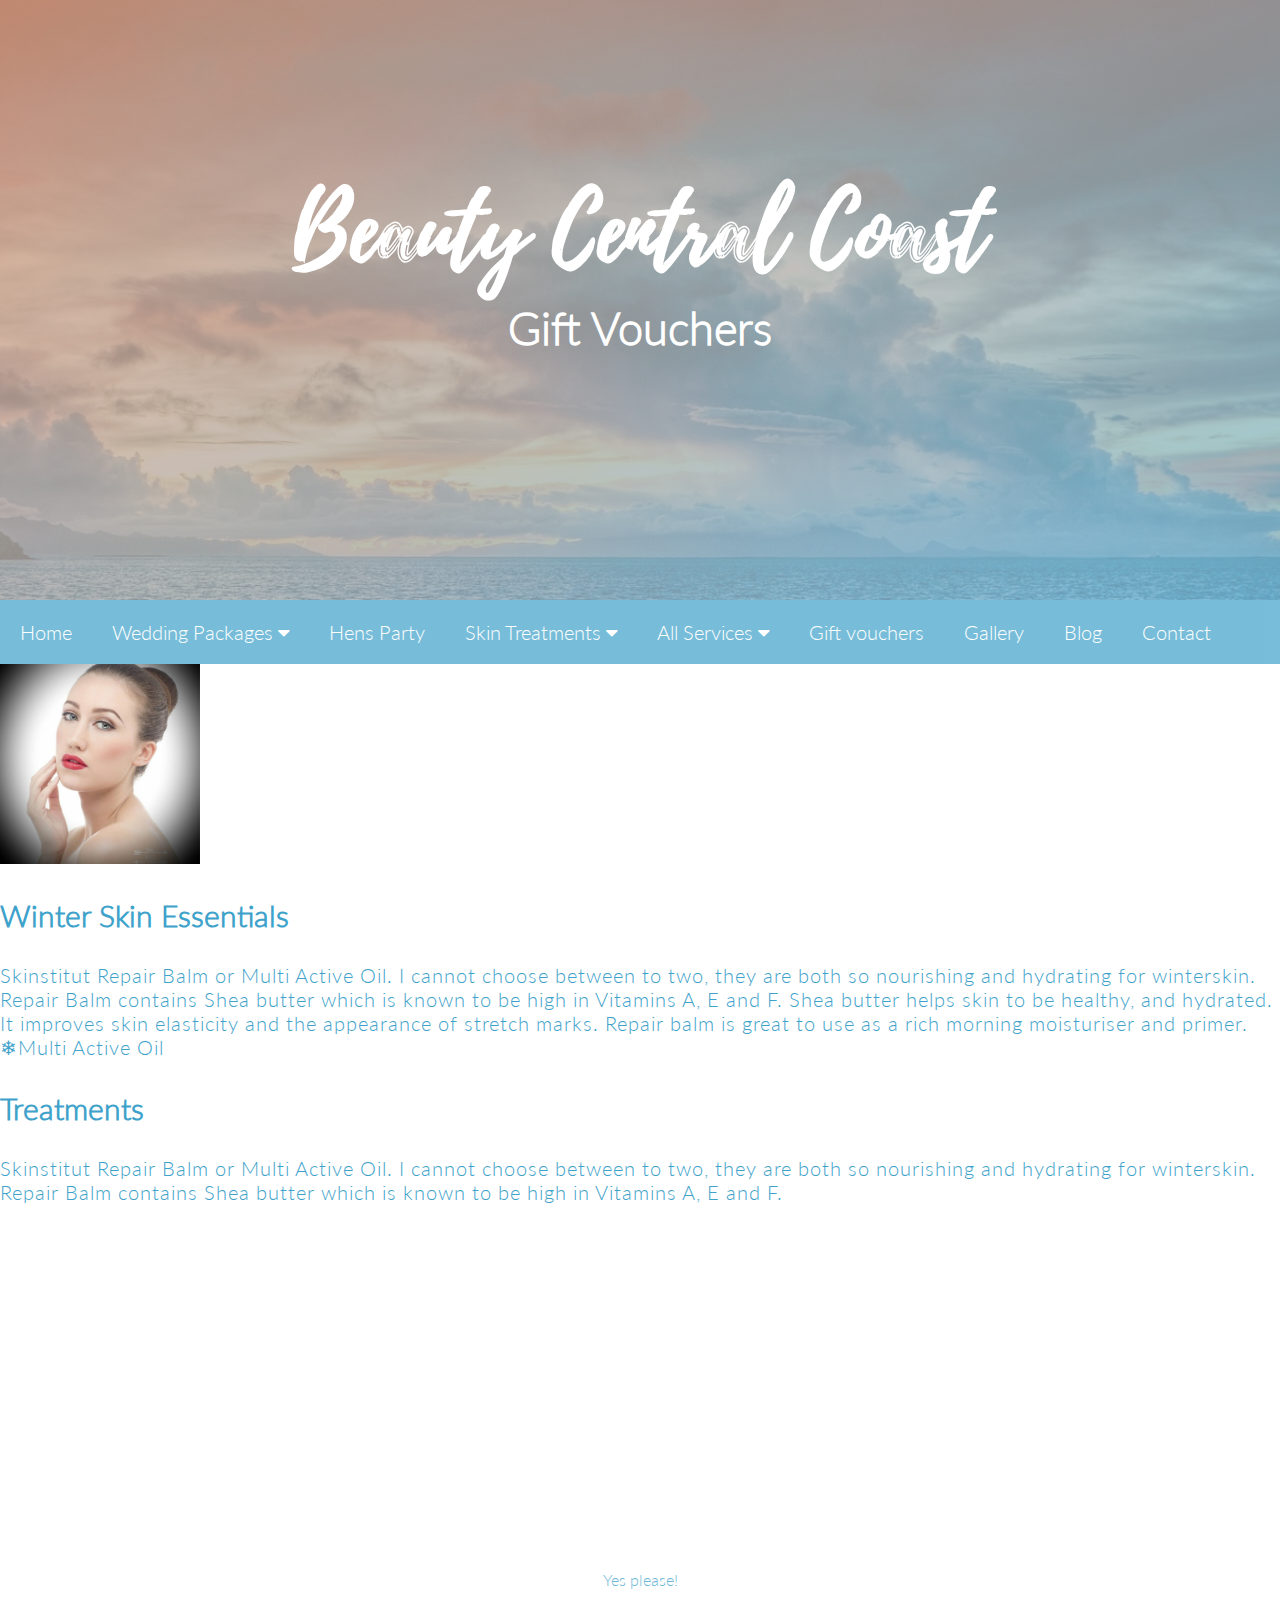
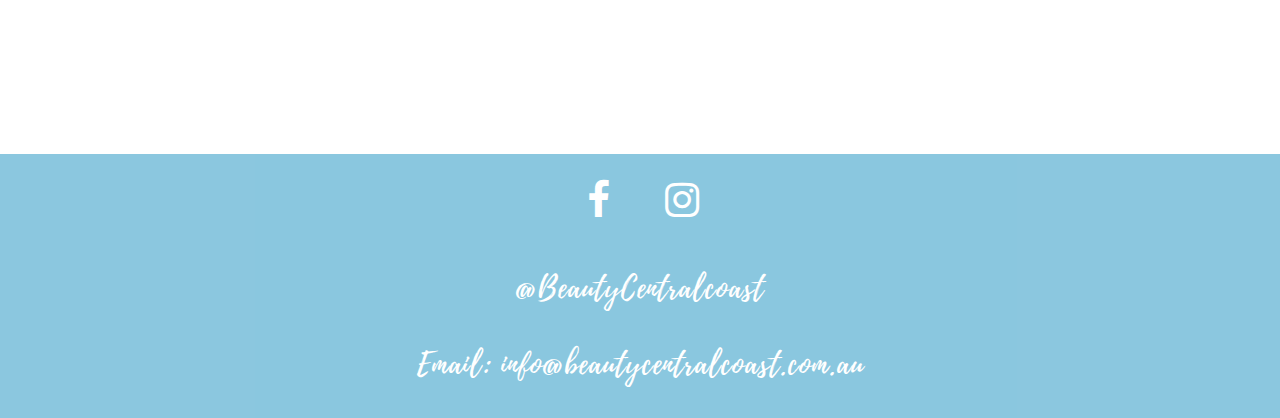
<file: vouchers.html>
<!DOCTYPE html>
<html>
  <head>
        <meta charset="utf-8">
        <title>Gift Vouchers</title>
        <meta name="viewport" content="width=device-width, initial-scale=1">
<link href="style.css" type="text/css" rel="stylesheet">
<link rel="stylesheet" href="https://cdnjs.cloudflare.com/ajax/libs/font-awesome/4.7.0/css/font-awesome.min.css">
  </head>
  <body>
      <script src="script.js">
        </script>
    <header>
      <div class="container">
            <h1> <a href="index.html">Beauty Central Coast</a></h1>
            <h2>Gift Vouchers</h2>
      </div>
    </header>
    <nav id="myTopnav">
        <a href="index.html" >Home</a>
        <div class="dropdown">
                <button class="dropbtn">Wedding Packages
                  <i class="fa fa-caret-down"></i>
                </button>
                <div class="dropdown-content">
                  <a href="wedding.html#glow">Bridal package 1</a>
                  <a href="wedding.html#allinclusive"> Bridal package 2</a>
                  <a href="wedding.html#wed1">Wedding package 1</a>
                  <a href="wedding.html#wed2"> Wedding package 2</a>
                  <a href="wedding.html#addons">Add-ons</a>
             </div>
          </div> 
        <a href="hens.php">Hens Party</a>
        <div class="dropdown">
            <button class="dropbtn">Skin Treatments
              <i class="fa fa-caret-down"></i>
            </button>
            <div class="dropdown-content">
              <a href="treatments.html#signature">Ultimate relaxation & revitalisation</a>          
              <a href="treatments.html#micro"> Microdermabrasion </a>
              <a href="treatments.html#chempeel">Chemical peels</a>
              <a href="treatments.html#facial">facials</a>
              <a href="treatments.html#package">packages</a>
            </div>
          </div> 
        <div class="dropdown">
          <button class="dropbtn">All Services
            <i class="fa fa-caret-down"></i>
          </button>
          <div class="dropdown-content">
            <a href="services.html#skin">Skin Treatments</a>
            <a href="services.html#lashes"> Lashes and Brows</a>
            <a href="services.html#tan">Tanning </a>
            <a href="services.html#shallac"> Nails </a>
          </div>
        </div> 
        <a href="vouchers.html">Gift vouchers</a>
        <a href="gallery.html">Gallery</a> 
        <a href="blog.html">Blog</a>
        <a href="contact.php">Contact</a>
        <a href="javascript:void(0);" style="font-size:15px;" class="icon" onclick="myFunction()">&#9776;</a>
      </nav>
    <main>
      <article class="container">
          <img src="woman.jpg" height="200" width="200"> 
        <h3>Winter Skin 
            Essentials </h3>
        <p>
        Skinstitut Repair Balm or Multi Active Oil.
        I cannot choose between to two, they are both so nourishing 
        and hydrating for winterskin. <br>
        Repair Balm contains Shea butter which is known to be high in Vitamins A, E and F.
         Shea butter helps skin to be healthy, and hydrated.<br>
        It improves skin elasticity and the appearance of stretch marks. Repair balm is great 
         to use as a rich morning moisturiser and primer. ❄Multi Active Oil 
         
        </p>
    </article>  
            <article class="container">
                    
                    <h3>Treatments </h3>
                    <p>
                    Skinstitut Repair Balm or Multi Active Oil.
                    I cannot choose between to two, they are both so nourishing 
                    and hydrating for winterskin. <br>
                    Repair Balm contains Shea butter which is known to be high in Vitamins A, E and F.
                     
                    </p>
                </article>
               
                       
            </main>

    <section class="board">
      <div class="container">
            <h3>Do you want to join our news letter to find out about our offers and new treatments?</h3>
            <a class="btn" href="contact.php#news">Yes please!</a>
      </div>
    </section>

    <footer>
      <ul class="ikoner ikoner-zoom list-unstyled list-inline">  
          <li> <a href="https://www.facebook.com/beautycentralcoast/?ref=br_tf" target="_blank" ><i class="fa fa-facebook"></i></a></li> 
          <li> <a href="https://www.instagram.com/beautycentralcoast/" target="_blank"><i class="fa fa-instagram"></i></a></li> 
    </ul>
          <p>@BeautyCentralcoast</p>
          <p>Email: info@beautycentralcoast.com.au</p>
  </footer>
  </body>
</html>
</file>
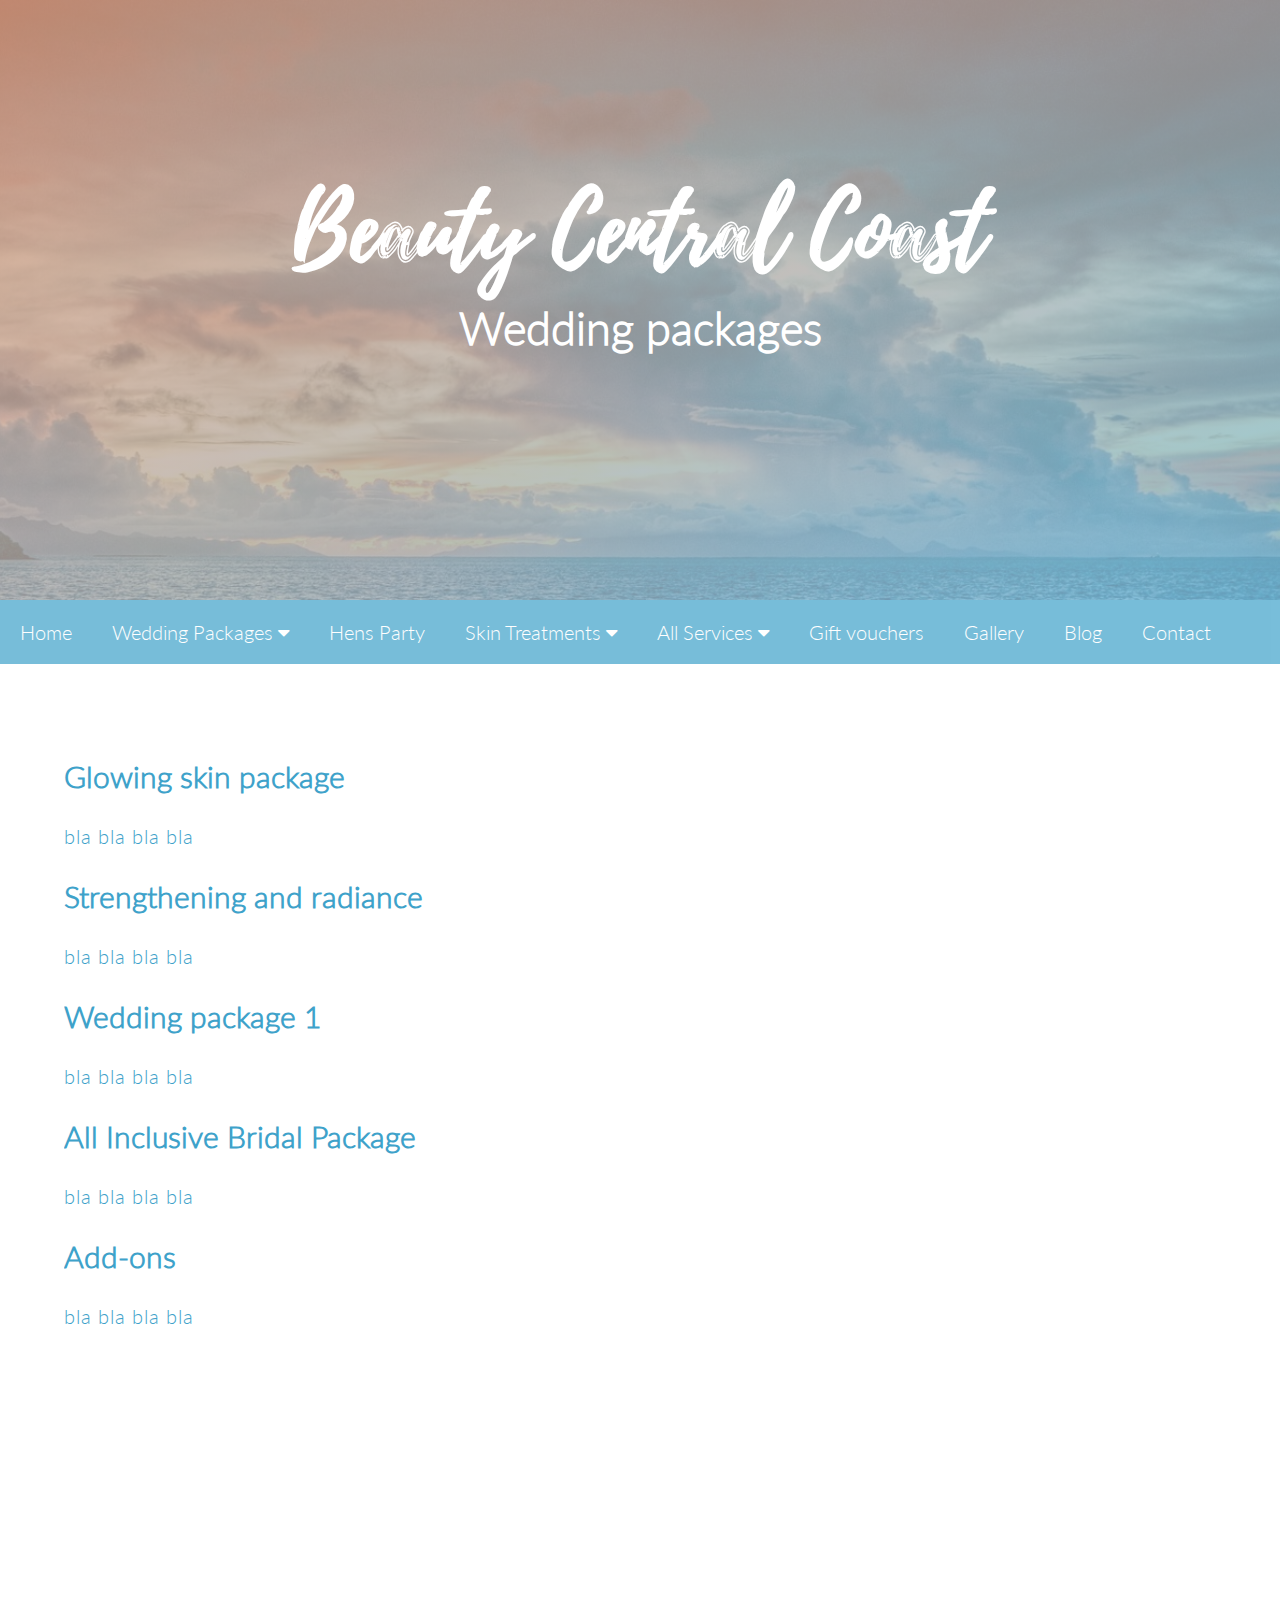
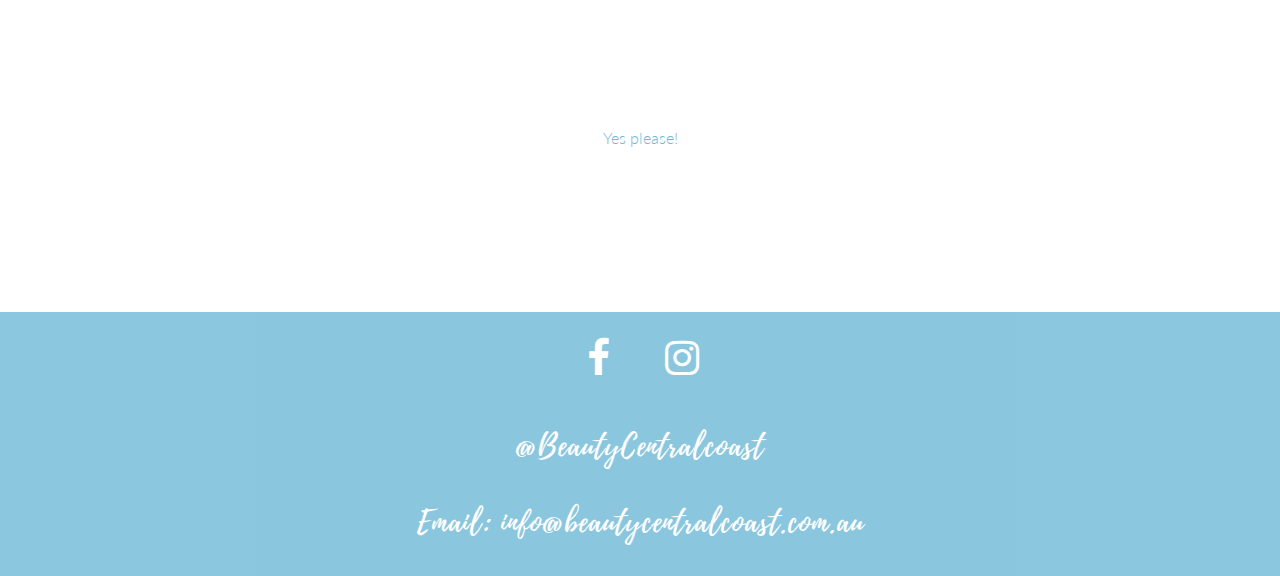
<file: wedding.html>
<!DOCTYPE html>
<html>
  <head>
        <meta charset="utf-8">
        <title>Bridal package</title>
        <meta name="viewport" content="width=device-width, initial-scale=1"> 
<link href="style.css" type="text/css" rel="stylesheet">
<link rel="stylesheet" href="https://cdnjs.cloudflare.com/ajax/libs/font-awesome/4.7.0/css/font-awesome.min.css">
  </head>
  <body>
      <script src="script.js">
        </script>
    <header>
      <div class="container">
            <h1> <a href="index.html">Beauty Central Coast</a></h1>
            <h2>Wedding packages</h2>
          
      </div>
    </header>
    <nav id="myTopnav">
        <a href="index.html" >Home</a>
        <div class="dropdown">
                <button class="dropbtn">Wedding Packages
                  <i class="fa fa-caret-down"></i>
                </button>
                <div class="dropdown-content">
                  <a href="wedding.html#glow">Bridal package 1</a>
                  <a href="wedding.html#allinclusive"> Bridal package 2</a>
                  <a href="wedding.html#wed1">Wedding package 1</a>
                  <a href="wedding.html#wed2"> Wedding package 2</a>
                  <a href="wedding.html#addons">Add-ons</a>
             </div>
          </div> 
        <a href="hens.php">Hens Party</a>
        <div class="dropdown">
            <button class="dropbtn">Skin Treatments
              <i class="fa fa-caret-down"></i>
            </button>
            <div class="dropdown-content">
              <a href="treatments.html#signature">Ultimate relaxation & revitalisation</a>          
              <a href="treatments.html#micro"> Microdermabrasion </a>
              <a href="treatments.html#chempeel">Chemical peels</a>
              <a href="treatments.html#facial">facials</a>
              <a href="treatments.html#package">packages</a>
            </div>
          </div> 
        <div class="dropdown">
          <button class="dropbtn">All Services
            <i class="fa fa-caret-down"></i>
          </button>
          <div class="dropdown-content">
            <a href="services.html#skin">Skin Treatments</a>
            <a href="services.html#lashes"> Lashes and Brows</a>
            <a href="services.html#tan">Tanning </a>
            <a href="services.html#shallac"> Nails </a>
          </div>
        </div> 
        <a href="vouchers.html">Gift vouchers</a>
        <a href="gallery.html">Gallery</a> 
        <a href="blog.html">Blog</a>
        <a href="contact.php">Contact</a>
        <a href="javascript:void(0);" style="font-size:15px;" class="icon" onclick="myFunction()">&#9776;</a>
      </nav>
    <main class="wedding"> 
      <article class="container" id="glow">
       
        <h3>Glowing skin package </h3>
        <p>
   bla bla bla bla 
        </p>
    </article>
    <article class="container" id="strength">
       
        <h3>Strengthening and radiance  </h3>
        <p>
   bla bla bla bla 
        </p>
    </article>
    <article class="container" id="wed1">
       
        <h3>Wedding package 1 </h3>
        <p>
   bla bla bla bla 
        </p>
    </article>
    <article class="container" id="allinclusive">
       
        <h3>All Inclusive Bridal Package </h3>
        <p>
   bla bla bla bla 
        </p>
    </article>
    <article class="container">
       
        <h3>Add-ons </h3>
        <p>
   bla bla bla bla 
        </p>
    </article>


    </main>
    <section class="board">
      <div class="container">
          <h3>Do you want to join our news letter to find out about our offers and new treatments?</h3>
          <a class="btn" href="contact.php">Yes please!</a>
      </div>
    </section>

    <footer>
      <ul class="ikoner ikoner-zoom list-unstyled list-inline">  
          <li> <a href="https://www.facebook.com/beautycentralcoast/?ref=br_tf"><i class="fa fa-facebook"></i></a></li> 
          <li> <a href="https://www.instagram.com/beautycentralcoast/"><i class="fa fa-instagram"></i></a></li> 
    </ul>
          <p>@BeautyCentralcoast</p>
          <p>Email: info@beautycentralcoast.com.au</p>
  </footer>
  </body>
</html>
</file>
<file: style.css>
/*
colors used on the website:
    #3ea2ca
    #FFFF
    #f09e78

fonts used on the website:
playlist
lato
*/


/*Imported fonts*/
@font-face {
  font-family: "playlist"; 
  src: url('playlist.ttf');
}

@font-face{
  font-family: "lato";
  src: url("lato.ttf");
}

/* Overall design, based on mobile first */
html, body {
  margin: 0;
  padding: 0;
}

body {
    font-family: 'lato', sans-serif;
    font-weight: 200;
    color:#3ea2ca;
    margin:0;
}

/*Header starts here*/
header {
  background:  url("header.jpg") center center no-repeat; 
  background-size: cover;
  height: 400px;
  text-align: center; 
  /*parallax*/
  background-attachment: fixed;
  background-position: center;
  background-repeat: no-repeat;
  background-size: cover;
}

header:before {
    content: '';
    position: absolute;
    top: 0;
	  right: 0;
    bottom: 0;
    left: 0;
    height:400px;
    background-image:linear-gradient(to bottom right, #f09e78,#7dbed8 );
    opacity: .8;    
}

header .container {
  position: relative;
  top: 130px;
}

header, main, aside, aside .container, footer{
  overflow:auto;
}

h1 {
  color: white;
  font-family: "playlist";
  font-size: 40px;
  margin-top: 0;
  margin-bottom: 5px;
}
header .container h2{
padding-bottom:1em;
}

h1 a:link, h1 a:visited, h1 a:focus, h1 a:active {
  text-decoration: none;
  color:white;
} 
/* Header finnish here*/


/*navigation starts here*/
nav {
  overflow: hidden;
  background:#3ea2ca;
  opacity:0.7;
}

nav a {
  float: left;
  text-align: center;
  display: block;
  color: #ffff;
  padding: 10px;
  text-decoration: none;
  font-size: 18px;
}

.active {
  background:#3ea2ca;
  color: white;
}  

nav .icon {
  display: none;
}

.dropdown {
    float: left;
    overflow: hidden;
    font-size:18px;
    font-family:"lato";
    text-decoration: none;
}

.dropdown .dropbtn {
    font-size: 18px;  
    border: none;
    outline: none;
    color: white;
    padding: 10px;
    background-color: inherit;
    font-family: inherit;
    margin: 0;
}

.dropdown-content {
    display: none;
    position: absolute;
    background-color: #f9f9f9;
    min-width: 160px;
    box-shadow: 0px 8px 16px 0px rgba(0,0,0,0.2);
    z-index: 1;
}

.dropdown-content a {
    float: none;
    color: black;
    padding: 12px 16px;
    text-decoration: none;
    display: block;
    text-align: left;
}

nav a:hover, .dropdown:hover .dropbtn {
  background-color: #4c79af;
  color: white;
}

.dropdown-content a:hover {
    background-color: #ddd;
    color: black;
}

select{
  color:#4c79af;
  font-family: "lato";
  font-size: 15px;
  width: 50%
}

.dropdown:hover .dropdown-content {
    display: block;
}
/*navigation ends here*/


/*Main starts here*/
main h2, .board h2, section h2 {
  color: #3ea2ca; 
  }


h2{
  color: white;
  font-family:"lato";
  font-size: 23px;
}

h3 {
  font-family: "lato";
  font-size: 20px;
  color: #3ea2ca; 
}

h4{
  font-family: "lato";
  color: #3ea2ca; 
  text-decoration: bold;
  letter-spacing: 1px;
  font-size: 15px;
}

p {
  font-family: "lato";
  letter-spacing: 1px;
  font-size: 11px;
}

  .btn:hover {  
    background: #117bff;
    cursor: pointer; 
    list-style: none;
  }

  .services article, .treatment article{
    border: 1px solid #3ea2ca;
    width: 97%;
    margin-top:1em;
    overflow: auto;
    padding-bottom:10%;
    margin-bottom: 10%;
  }

.services img {
  float: left;
  margin: 1em;
  width: 30%;
} 

.services h3, .services h4, .services p,
.treatment h3, .treatment h4, .treatment p{
text-align: center;
margin:1em;
}

main p, section p, label {
    color: #3ea2ca; 
    overflow:scroll; 
}

/*main section  {
  margin: 10%;
  } */

/*Main ends here*/


/*Board starts here*/ 
  .board {
    background: url("boarder.jpg")  ;
    background-size: cover;
    text-align: center;
    height: 250px; 
    clear:left;
    clear:right;
    /*parallax*/
    background-attachment: fixed;
    background-position: center;
    background-repeat: no-repeat;
    background-size: cover;
  }

  .board h3 {
    color:white;
  }
 
  .board .container {
    position: relative;
    top: 90px;
  }
  
  .board .btn {
    margin-top: 10px;
    opacity:0.75;
  }
/*Board ends here*/

/*Footer starts here*/

footer { 
  background:#3ea2ca ;
  text-align: center;
  opacity:0.6;
}

footer p { 
  color: #fff;
  font-family: "playlist";
  font-size: 15px;  
  padding-bottom:1em;
  margin: 0;
}

  .ikoner.ikoner-zoom .fa:hover, .ikoner.ikoner-zoom .fa:active { 
    transform: scale(1.1); 
  }

  .ikoner .fa {
    padding:20px; 
    width: 40px;
    height: 40px;
    line-height: 20px;
    text-align: center;
    color:white;
    font-size: 2.5em;
  }

  .list-unstyled {
    padding-left: 0;
  
  } 

  .list-inline li {
    display: inline-block;
  
  } 
/*Footer ends here*/


/*Specific classes goes here*/
  .btn {
    color:#3ea2ca;
    background:white ;
    padding:11px;
    text-decoration: none; 
    opacity:0.75;
    border-radius: 10px;
  }
.testimonials{
  height: 300px;
  text-align: center;
}
.testimonials h4{
  padding-top: 100px;
}

  .services .btn{
    /*  width:30%; 
      float:right; */

      margin:4em;
      float: right;
      background: #3ea2ca;
      color: white;
      text-align: center;

  
      }

  .wrap, .treatment, .wedding, .services {
	  width: 90%;
	  margin: 4em auto;
  }

  .blog1, .blog2, .blog3, .blog4 {
    border: 1px solid #3ea2ca;
    width: 95%;
    margin:1em;
    overflow: auto;
    padding-bottom:10%;
    margin-bottom: 10%;
  } 

  .blog1 h3, .blog2 h3, .blog3 h3, .blog4 h3,
  .blog1 p, .blog2 p, .blog3 p, .blog4 p, .frame h3 {
    margin: 5%;
  } 


  .blog1 .btn, .blog2 .btn, .blog3 .btn, .blog4 .btn {
    float: right;
    margin-right:15%;
    background: #3ea2ca;
    color: white;
  } 

.blog1 img, .blog2 img,.blog3 img,.blog4 img {
    display: block;
    margin-left: auto;
    margin-right: auto;
    height: 60%;
    width:90%
  }  

/*
  .main, .about, aside {
	  width: 100%;
  } */

  .about {
    margin:10%;
    text-align: center;
  }

  .enquiry {
    text-align: center;
  }

/*Frame starts here*/
  .frame {
    border: 1px solid #3ea2ca;
    overflow: auto;
    padding-bottom:10%;
    margin-bottom: 10%;
}

.main .frame{
  width: 80%;
  margin-left: auto;
  margin-right: auto;
}

.main .frame p{
  text-align: center;
  margin:5%;
}
/*
  .frame h3, .frame p, .frame h4{
    margin: 7% 15%;
  } */

  .frame .btn, .treatment .btn{
    display: block;
    margin-left: auto;
    margin-right: auto;
    width:60%;
    background: #3ea2ca;
    color: white;
    text-align: center;
    }
    

  .frame img {
    display: block;
    margin-left: auto;
    margin-right: auto;
    width: 70%;
  }
  .frame #hens{
    margin-top:10%;
    width:50%;
  }

/*Frame ends here*/

/*classes ends here*/


/*Specific Ids goes here*/

#skin h3 a:link, h3 a:visited{
  color: #3ea2ca; 
}

#skin h3 a:hover{
  color:white;
}

/*Ids end here*/


/* Aside goes here*/
aside{
  text-align: center;
  background:#3ea2ca ;
  opacity:0.6;
  color:white;
  height: 300px;

}
aside h4{
  color:white;
}

aside .container{
position: relative;
top:80px;
}

/*Aside ends here*/


/*1st Breakpoint, design for tablet*/
@media (min-width: 600px) {

  h1 {
  font-size: 55px;
  line-height: 64px;
}

nav a {
  float: left;
  text-align: center;
  display: block;
  color: #ffff;
  padding: 8px;
  text-decoration: none;
  font-size: 15px;
}


.dropdown {
    float: left;
    overflow: hidden;
    font-size:15px;
    text-decoration: none;
}

.dropdown .dropbtn {
    font-size: 15px;  
    border: none;
    outline: none;
    color: white;
    padding: 8px;
    background-color: inherit;
    font-family: inherit;
    margin: 0;
}
} 

/*1 breakpoint for bigger screens*/
  @media (min-width:800px){

/*1st breakpoint header*/
header{
  height:600px;
  /*parallax*/
  background-attachment: fixed;
  background-position: center;
  background-repeat: no-repeat;
  background-size: cover;
}
  
header .container{
  top: 200px;
}

header:before {
  content: '';
  position: absolute;
  top: 0;
  right: 0;
  bottom: 0;
  left: 0;
  height:600px;
  background-image:linear-gradient(to bottom right, #f09e78,#7dbed8 );
  opacity: .8;    

}

nav a {
  text-align: center;
  display: block;
  color: #ffff;
  padding: 10px;
  text-decoration: none;
  font-size: 20px;
}

.dropdown {
    float: left;
    overflow: hidden;
    font-size:20px;
    text-decoration: none;
}

.dropdown .dropbtn {
    font-size: 20px;  
    border: none;
    outline: none;
    color: white;
    padding: 10px;
    background-color: inherit;
    font-family: inherit;
    margin: 0;
}


h1{
  font-size: 90px;
}
  
h2{
  font-size: 45px;
}

/* 1st breakpoint Main*/  
h3, footer p{
  font-size: 30px;
}
  
h4{
  font-size: 25px;
}
  
p{
  font-size: 20px;
}

services img{
  width:200px;
  height: 200px;;
  margin:20px;
}

.frame #hens{
  margin: 2em;
  width:30%;
  float:left;
}


/*1st breakpoint board*/
  .board{
    height: 500px;
    clear: left;
    /*parallax*/
    background-attachment: fixed;
    background-position: center;
    background-repeat: no-repeat;
    background-size: cover;
  }

  aside{
    height:500px;
  }

aside .container{
  position: relative;
  top: 80px;
}
  .board .container{
    position: relative;
    top: 250px;
  }
  
  .board h3, aside .container h4{
    font-size: 30px;
  }

.treatment h3, .treatment h4{
  margin-top:3em;
}
  }

/*1st breakpoint ends here*/


/* 2nd breakpont for bigger screens starts here*/
  @media only screen and (min-width: 1024px) {

	.wrap, .services {
		width: 90%;
	}
  

  .blog1, .blog2, .blog3, .blog4 {
    width: 45%;
    height: 800px;
    float:left;
    margin-bottom:2em;
  }

  .services img{
    margin:3em;
  }

  .main {
    position: relative;
    text-align: center;
  } 


.main .frame {
  margin-right: auto;
  margin-left: auto;
  width: 65%;
 
}

  .frame .btn{
    float:right;
    background: #3ea2ca;
    color: white;
    width:20%;
    margin-right:15%;
    }
/*
    .main .frame .btn{
      display: block;
      margin-left: auto;
      margin-right: auto;
      width:60%;
      background: #3ea2ca;
      color: white;
      text-align: center;
      }*/
      
    

    .services .btn {
      width:20%;
      float:right;
      margin-right:3em;
      margin-top:10em;
      }

      .treatment .btn{
        width:20%;
      }

}
/*2nd breakpont ends here*/

/*3rd breakpoint starts here*/
@media only screen and (min-width: 1200px) {
  nav a {
    text-align: center;
    display: block;
    padding: 1em;
    font-size: 20px;
  }
  
  .dropdown {
      float: left;
      overflow: hidden;
      font-size:20px;
      text-decoration: none;
  }
  
  .dropdown .dropbtn {
      font-size: 20px;  
      border: none;
      outline: none;
      color: white;
      padding: 1em;
      background-color: inherit;
      font-family: inherit;
      margin: 0;
  }
  }
  /*3rd breakpoint ends here*/



/*4th breakpoint starts here*/
@media only screen and (min-width: 1400px) {
nav a {
  text-align: center;
  display: block;
  padding: 1em;
  font-size: 23px;
}

.dropdown {
    float: left;
    overflow: hidden;
    font-size:23px;
    text-decoration: none;
}

.dropdown .dropbtn {
    font-size: 23px;  
    border: none;
    outline: none;
    color: white;
    padding: 1em;
    background-color: inherit;
    font-family: inherit;
    margin: 0;
}
}
/*4th breakpoint ends here*/

/*5th breakpoint starts here*/
@media only screen and (min-width: 1600px) {
  nav a {
    text-align: center;
    display: block;
    padding: 1.2em;
    font-size: 25px;
  }
  
  .dropdown {
      float: left;
      overflow: hidden;
      font-size:25px;
      text-decoration: none;
  }
  
  .dropdown .dropbtn {
      font-size: 25px;  
      border: none;
      outline: none;
      color: white;
      padding: 1.2em;
      background-color: inherit;
      font-family: inherit;
      margin: 0;
  }
  }
  /*5th breakpoint ends here*/


   
/*Breakpoint for design only for small screens*/
@media screen and (max-width: 1024px) {


  nav a:not(:first-child), .dropdown .dropbtn {
    display: none;
  }

  nav a.icon {
    float: right;
    display: block;
  }

  nav.responsive {
    position: relative;
  }

  nav.responsive .icon {
    position: absolute;
    right: 0;
    top: 0;
  }

  nav.responsive a {
    float: none;
    display: block;
    text-align: left;
  }

  nav.responsive .dropdown {
    float: none;
  }

  nav.responsive .dropdown-content {
    position: relative;
  }

  nav.responsive .dropdown .dropbtn {
    display: block;
    width: 100%;
    text-align: left;
  }
}
</file>
